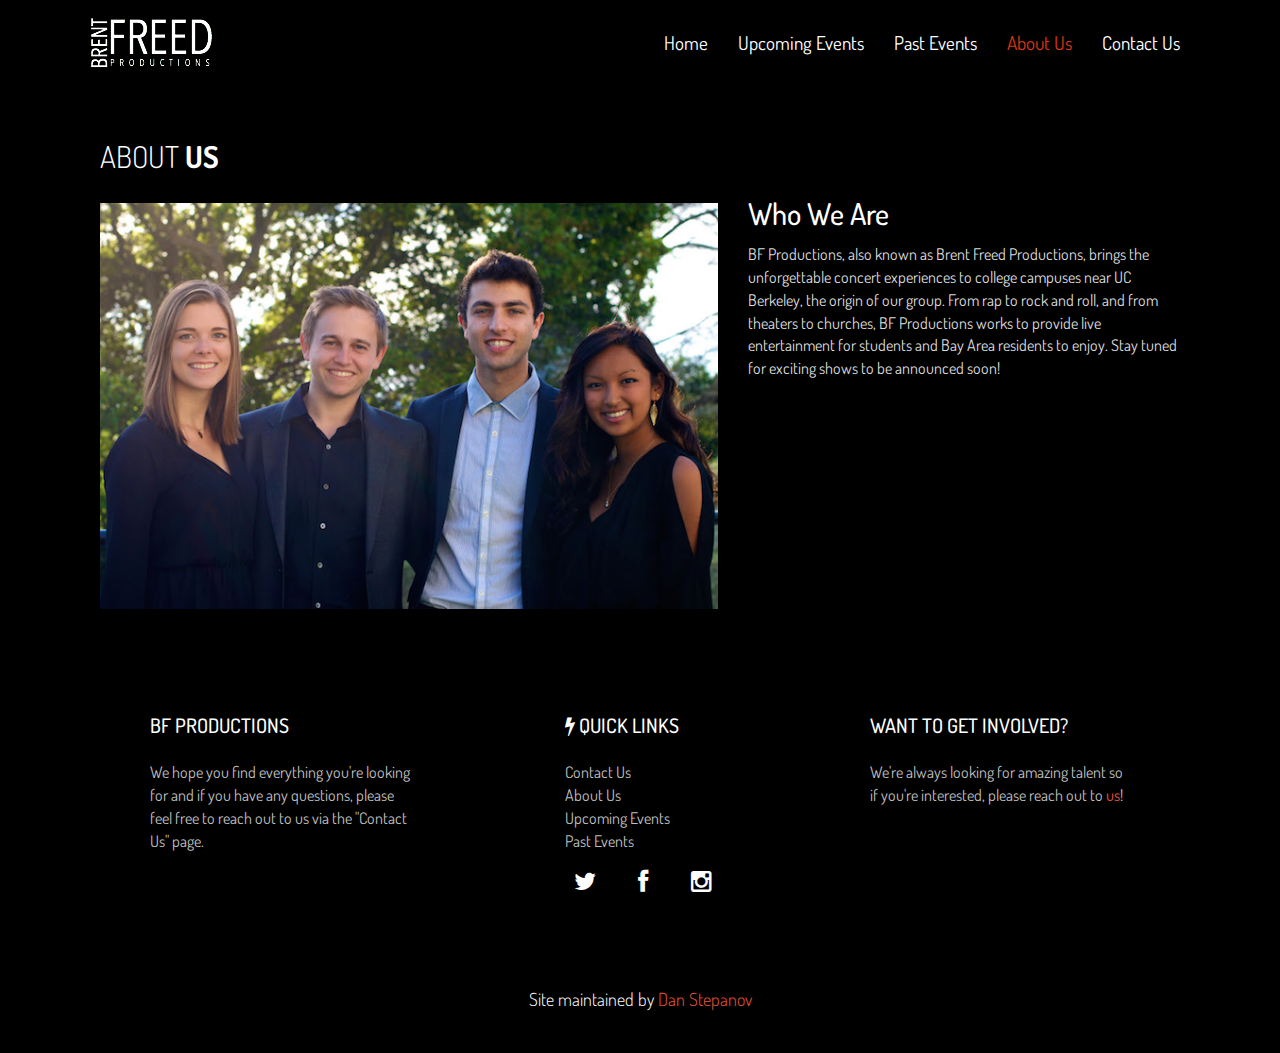
<file: about-us.html>
<!DOCTYPE html>
<html lang="en">
<head>
    <meta charset="utf-8">
    <meta name="viewport" content="width=device-width, initial-scale=1.0">
    <meta name="description" content="">
    <meta name="author" content="">
    <title>BF Productions</title>
    <link href="css/bootstrap.min.css" rel="stylesheet">
    <link href="css/font-awesome.min.css" rel="stylesheet">
    <link href="css/prettyPhoto.css" rel="stylesheet">
    <link href="css/sc-player-standard.css" rel="stylesheet">
    <link href="css/main.css" rel="stylesheet">
    <link href="css/responsive.css" rel="stylesheet">
    <link href="css/presets/preset1.css" id="preset" rel="stylesheet" type="text/css">


    <!--[if lt IE 9]>
    <script src="js/html5shiv.js"></script>
    <script src="js/respond.min.js"></script>
    <![endif]-->
    <link rel="icon" type="image/gif" href="https://upload.wikimedia.org/wikipedia/commons/0/01/MaverickEyes_Favicon_Image.gif">
    <link rel="apple-touch-icon-precomposed" sizes="144x144" href="images/ico/apple-touch-icon-144-precomposed.png">
    <link rel="apple-touch-icon-precomposed" sizes="114x114" href="images/ico/apple-touch-icon-114-precomposed.png">
    <link rel="apple-touch-icon-precomposed" sizes="72x72" href="images/ico/apple-touch-icon-72-precomposed.png">
    <link rel="apple-touch-icon-precomposed" href="images/ico/apple-touch-icon-57-precomposed.png">
</head><!--/head-->

<body>
		<header id="navigation">
        <div class="navbar" role="banner">
            <div class="container">
            	<div class="row">
            		<div class="col-sm-3">
            			<div class="navbar-header">
		                    <button type="button" class="navbar-toggle" data-toggle="collapse" data-target=".navbar-collapse">
		                        <span class="sr-only">Toggle navigation</span>
		                        <span class="icon-bar"></span>
		                        <span class="icon-bar"></span>
		                        <span class="icon-bar"></span>
		                    </button>
		                    <a class="navbar-brand" href="index.html"><h1><img src="images/logo.png" alt="logo"></h1></a>
		                </div>
            		</div>
            		<div class="col-sm-9">
            			<nav class="navbar-right collapse navbar-collapse">
		                    <ul class="nav navbar-nav">
		                        <li><a href="index.html">Home</a></li>
		                        <li><a href="upcoming-events.html">Upcoming Events</a></li>
                                <li><a href="past-events.html">Past Events</a></li>
                                <li><a class="active" href="about-us.html">About Us</a></li>
		                        <li><a href="contact-us.html">Contact Us </a></li>
		                    </ul>
		                </nav>
            		</div>
            	</div>
            </div>
        </div>
    </header> <!--/#navigation-->

  	<div id="about-us">
  		<div class="container">
  			<div class="bg">
  				<div class="about">
  					<h2 class="heading">About <strong>Us</strong></h2>
  					<div class="row">
		  				<div class="col-sm-7">
		  					<img src="images/about-us/team.png" alt="">
		  				</div>
		  				<div class="col-sm-5">
		  					<div class="about-content">
		  						<h2>Who We Are</h2>
			  					<p>BF Productions, also known as Brent Freed Productions, brings the unforgettable concert experiences to college campuses near UC Berkeley, the origin of our group. From rap to rock and roll, and from theaters to churches, BF Productions works to provide live entertainment for students and Bay Area residents to enjoy. Stay tuned for exciting shows to be announced soon!</p>
		  					</div>
		  				</div>
	  				</div>
  				</div>
  		</div>
  	</div><!--/#About Us-->

   	<footer id="footer-wrapper">
        <div class="container">
            <div class="row">
                <div class="col-sm-12">
                    <div class="updates-links bg">
                        <div class="col-sm-6 col-md-4">
                            <div class="twitter-updates">
                                 <h3>BF PRODUCTIONS</h3>
                                <p>We hope you find everything you're looking for and if you have any questions, please feel free to reach out to us via the "Contact Us" page.</p>
                            </div>
                        </div>
                        <div class="col-sm-6 col-md-3 col-md-offset-1">
                            <div class="quick-links">
                                <h3><i class="fa fa-bolt"></i> QUICK LINKS</h3>
                                <ul>
                                    <li><a href="contact-us.html">Contact Us</a></li>
                                    <li><a href="about-us.html">About Us</a></li>
                                    <li><a href="upcoming-events.html">Upcoming Events</a></li>
                                    <li><a href="past-events.html">Past Events</a></li>
                                </ul>
                                <div class="social-link">
                                    <a href="https://twitter.com/brentfreed"><i class="fa fa-twitter"></i></a>
                                    <a href="https://www.facebook.com/brentfreedproductions?ref=br_tf"><i class="fa fa-facebook"></i></a>
                                    <a href="https://instagram.com/bfproductions_/"><i class="fa fa-instagram"></i></a>
                                </div>
                            </div>
                        </div>
                        <div class="col-sm-12 col-md-4">
                            <div class="news-letter">
                                <h3></i>Want to get Involved?</h3>
                                <p>We're always looking for amazing talent so if you're interested, please reach out to <a href="contact-us.html">us</a>!</p>
                            </div>
                        </div>
                    </div>
                    <div class="footer text-center bg">
                        <p>Site maintained by <a href="https://www.danstepanov.com/">Dan Stepanov</a> </p>
                    </div><!--/#footer-->
                </div>
            </div>
        </div>
    </footer><!--/#footer-widget-->

    <script type="text/javascript" src="js/jquery.js"></script>
    <script type="text/javascript" src="js/bootstrap.min.js"></script>
    <script type="text/javascript" src="js/jquery.prettyPhoto.js"></script>
    <script type="text/javascript" src="js/jquery.fitvids.js"></script>
    <script type="text/javascript" src="js/soundcloud.player.api.js"></script>
    <script type="text/javascript" src="js/sc-player.js"></script>
    <script type="text/javascript" src="js/main.js"></script>
    <script type="text/javascript" src="js/coundown-timer.js"></script>
    <script type="text/javascript" src="js/jquery.backstretch.min.js"></script>
    <script type="text/javascript" src="js/switcher.js"></script>
</body>
</html>
</file>
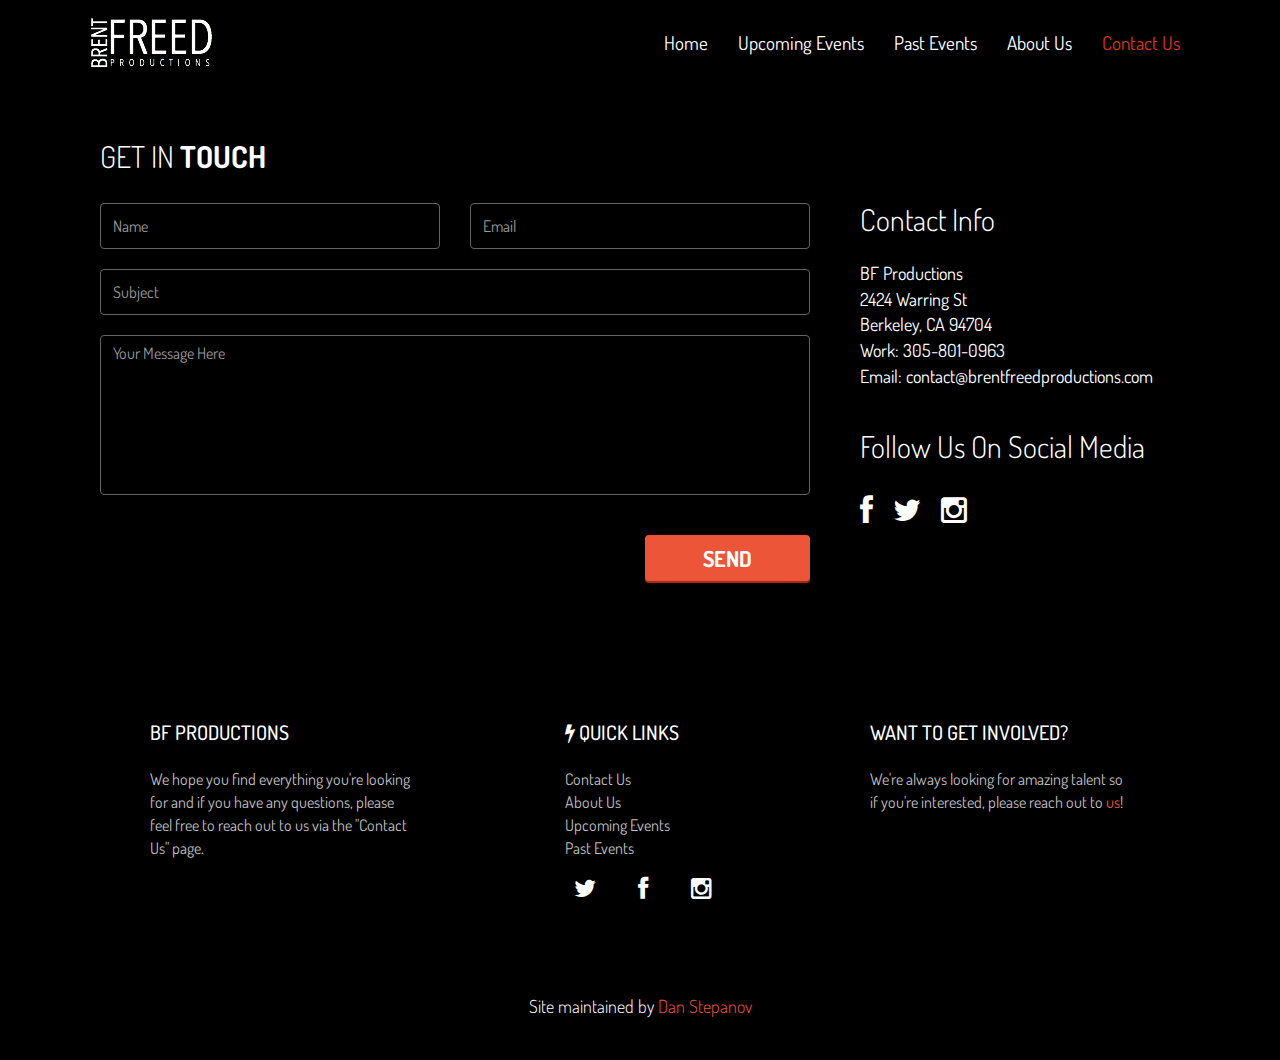
<file: contact-us.html>
<!DOCTYPE html>
<html lang="en">
<head>
    <meta charset="utf-8">
    <meta name="viewport" content="width=device-width, initial-scale=1.0">
    <meta name="description" content="">
    <meta name="author" content="">
    <title>BF Productions</title>
    <link href="css/bootstrap.min.css" rel="stylesheet">
    <link href="css/font-awesome.min.css" rel="stylesheet">
    <link href="css/prettyPhoto.css" rel="stylesheet">
    <link href="css/sc-player-standard.css" rel="stylesheet">
	<link href="css/main.css" rel="stylesheet">
	<link href="css/responsive.css" rel="stylesheet">
    <link href="css/presets/preset1.css" id="preset" rel="stylesheet" type="text/css">

    <!--[if lt IE 9]>
	    <script src="js/html5shiv.js"></script>
	    <script src="js/respond.min.js"></script>
    <![endif]-->

    <link rel="icon" type="image/gif" href="https://upload.wikimedia.org/wikipedia/commons/0/01/MaverickEyes_Favicon_Image.gif">
    <link rel="apple-touch-icon-precomposed" sizes="144x144" href="images/ico/apple-touch-icon-144-precomposed.png">
    <link rel="apple-touch-icon-precomposed" sizes="114x114" href="images/ico/apple-touch-icon-114-precomposed.png">
    <link rel="apple-touch-icon-precomposed" sizes="72x72" href="images/ico/apple-touch-icon-72-precomposed.png">
    <link rel="apple-touch-icon-precomposed" href="images/ico/apple-touch-icon-57-precomposed.png">
</head><!--/head-->

<body>
	<header id="navigation">
        <div class="navbar" role="banner">
            <div class="container">
            	<div class="row">
            		<div class="col-sm-3">
            			<div class="navbar-header">
		                    <button type="button" class="navbar-toggle" data-toggle="collapse" data-target=".navbar-collapse">
		                        <span class="sr-only">Toggle navigation</span>
		                        <span class="icon-bar"></span>
		                        <span class="icon-bar"></span>
		                        <span class="icon-bar"></span>
		                    </button>
		                    <a class="navbar-brand" href="index.html"><h1><img src="images/logo.png" alt="logo"></h1></a>
		                </div>
            		</div>
            		<div class="col-sm-9">
            			<nav class="navbar-right collapse navbar-collapse">
		                    <ul class="nav navbar-nav">
		                        <li><a href="index.html">Home</a></li>
		                        <li><a href="upcoming-events.html">Upcoming Events</a></li>
                                <li><a href="past-events.html">Past Events</a></li>
                                <li><a href="about-us.html">About Us</a></li>
		                        <li><a class="active" href="contact-us.html">Contact Us </a></li>
		                    </ul>
		                </nav>
            		</div>
            	</div>
            </div>
        </div>
    </header> <!--/#navigation-->


    <div id="contact-page" class="container">
    	<div class="bg">
	    	<div class="row">
	    		<div class="col-sm-12">
					<h2 class="heading">Get in <strong>Touch</strong></h2>
				</div>
			</div>
    		<div class="row">
	    		<div class="col-sm-8">
	    			<div class="contact-form">

	    				<div class="status alert alert-success" style="display: none"></div>
				    	<form id="main-contact-form" class="contact-form row" name="contact-form" method="post" action="http://formspree.io/bfreed@brentfreedproductions.com" method="POST">
				            <div class="form-group col-md-6">
				                <input type="text" name="name" class="form-control" required="required" placeholder="Name">
				            </div>
				            <div class="form-group col-md-6">
				                <input type="email" name="email" class="form-control" required="required" placeholder="Email">
				            </div>
				            <div class="form-group col-md-12">
				                <input type="text" name="subject" class="form-control" required="required" placeholder="Subject">
				            </div>
				            <div class="form-group col-md-12">
				                <textarea name="message" id="message" required="required" class="form-control" rows="8" placeholder="Your Message Here"></textarea>
				            </div>
				            <div class="form-group col-md-12">
				                <input type="submit" name="submit" class="btn btn-primary pull-right" value=Send>
				            </div>
				        </form>
	    			</div>
	    		</div>
	    		<div class="col-sm-4">
	    			<div class="contact-info">
	    				<h2 class="heading">Contact Info</h2>
	    				<address>
	    					<p>BF Productions</p>
							<p>2424 Warring St</p>
							<p>Berkeley, CA 94704</p>
							<p>Work: 305-801-0963</p>
							<p>Email: contact@brentfreedproductions.com</p>
	    				</address>
	    				<div class="social-networks">
	    					<h2 class="heading">Follow us on Social Media</h2>
							<ul>
								<li>
									<a href="https://www.facebook.com/brentfreedproductions?ref=br_tf"><i class="fa fa-facebook"></i></a>
								</li>
								<li>
									<a href="https://twitter.com/brentfreed"><i class="fa fa-twitter"></i></a>
								</li>
								<li>
									<a href="https://instagram.com/bfproductions_/"><i class="fa fa-instagram"></i></a>
								</li>
							</ul>
	    				</div>
	    			</div>
    			</div>
	    	</div>
    	</div>
    </div><!--/#contact-page-->

   	<footer id="footer-wrapper">
        <div class="container">
            <div class="row">
                <div class="col-sm-12">
                    <div class="updates-links bg">
                        <div class="col-sm-6 col-md-4">
                            <div class="twitter-updates">
                                 <h3>BF PRODUCTIONS</h3>
                                <p>We hope you find everything you're looking for and if you have any questions, please feel free to reach out to us via the "Contact Us" page.</p>
                            </div>
                        </div>
                        <div class="col-sm-6 col-md-3 col-md-offset-1">
                            <div class="quick-links">
                                <h3><i class="fa fa-bolt"></i> QUICK LINKS</h3>
                                <ul>
                                    <li><a href="contact-us.html">Contact Us</a></li>
                                    <li><a href="about-us.html">About Us</a></li>
                                    <li><a href="upcoming-events.html">Upcoming Events</a></li>
                                    <li><a href="past-events.html">Past Events</a></li>
                                </ul>
                                <div class="social-link">
                                    <a href="https://twitter.com/brentfreed"><i class="fa fa-twitter"></i></a>
                                    <a href="https://www.facebook.com/brentfreedproductions?ref=br_tf"><i class="fa fa-facebook"></i></a>
                                    <a href="https://instagram.com/bfproductions_/"><i class="fa fa-instagram"></i></a>
                                </div>
                            </div>
                        </div>
                        <div class="col-sm-12 col-md-4">
                            <div class="news-letter">
                                <h3></i>Want to get Involved?</h3>
                                <p>We're always looking for amazing talent so if you're interested, please reach out to <a href="contact-us.html">us</a>!</p>
                            </div>
                        </div>
                    </div>
                    <div class="footer text-center bg">
                        <p>Site maintained by <a href="https://www.danstepanov.com/">Dan Stepanov</a> </p>
                    </div><!--/#footer-->
                </div>
            </div>
        </div>
    </footer><!--/#footer-widget-->


    <script type="text/javascript" src="js/jquery.js"></script>
    <script type="text/javascript" src="js/bootstrap.min.js"></script>
    <script type="text/javascript" src="js/jquery.fitvids.js"></script>
    <script type="text/javascript" src="js/jquery.prettyPhoto.js"></script>
    <script type="text/javascript" src="js/soundcloud.player.api.js"></script>
    <script type="text/javascript" src="js/sc-player.js"></script>
    <script type="text/javascript" src="js/coundown-timer.js"></script>
    <script type="text/javascript" src="js/jquery.backstretch.min.js"></script>
    <script type="text/javascript" src="https://maps.google.com/maps/api/js?sensor=true"></script>
    <!--<script type="text/javascript" src="js/gmaps.js"></script>-->
    <script type="text/javascript" src="js/main.js"></script>
    <!--<script type="text/javascript" src="js/contact.js"></script>
    <script type="text/javascript" src="js/switcher.js"></script>-->
</body>
</html>
</file>
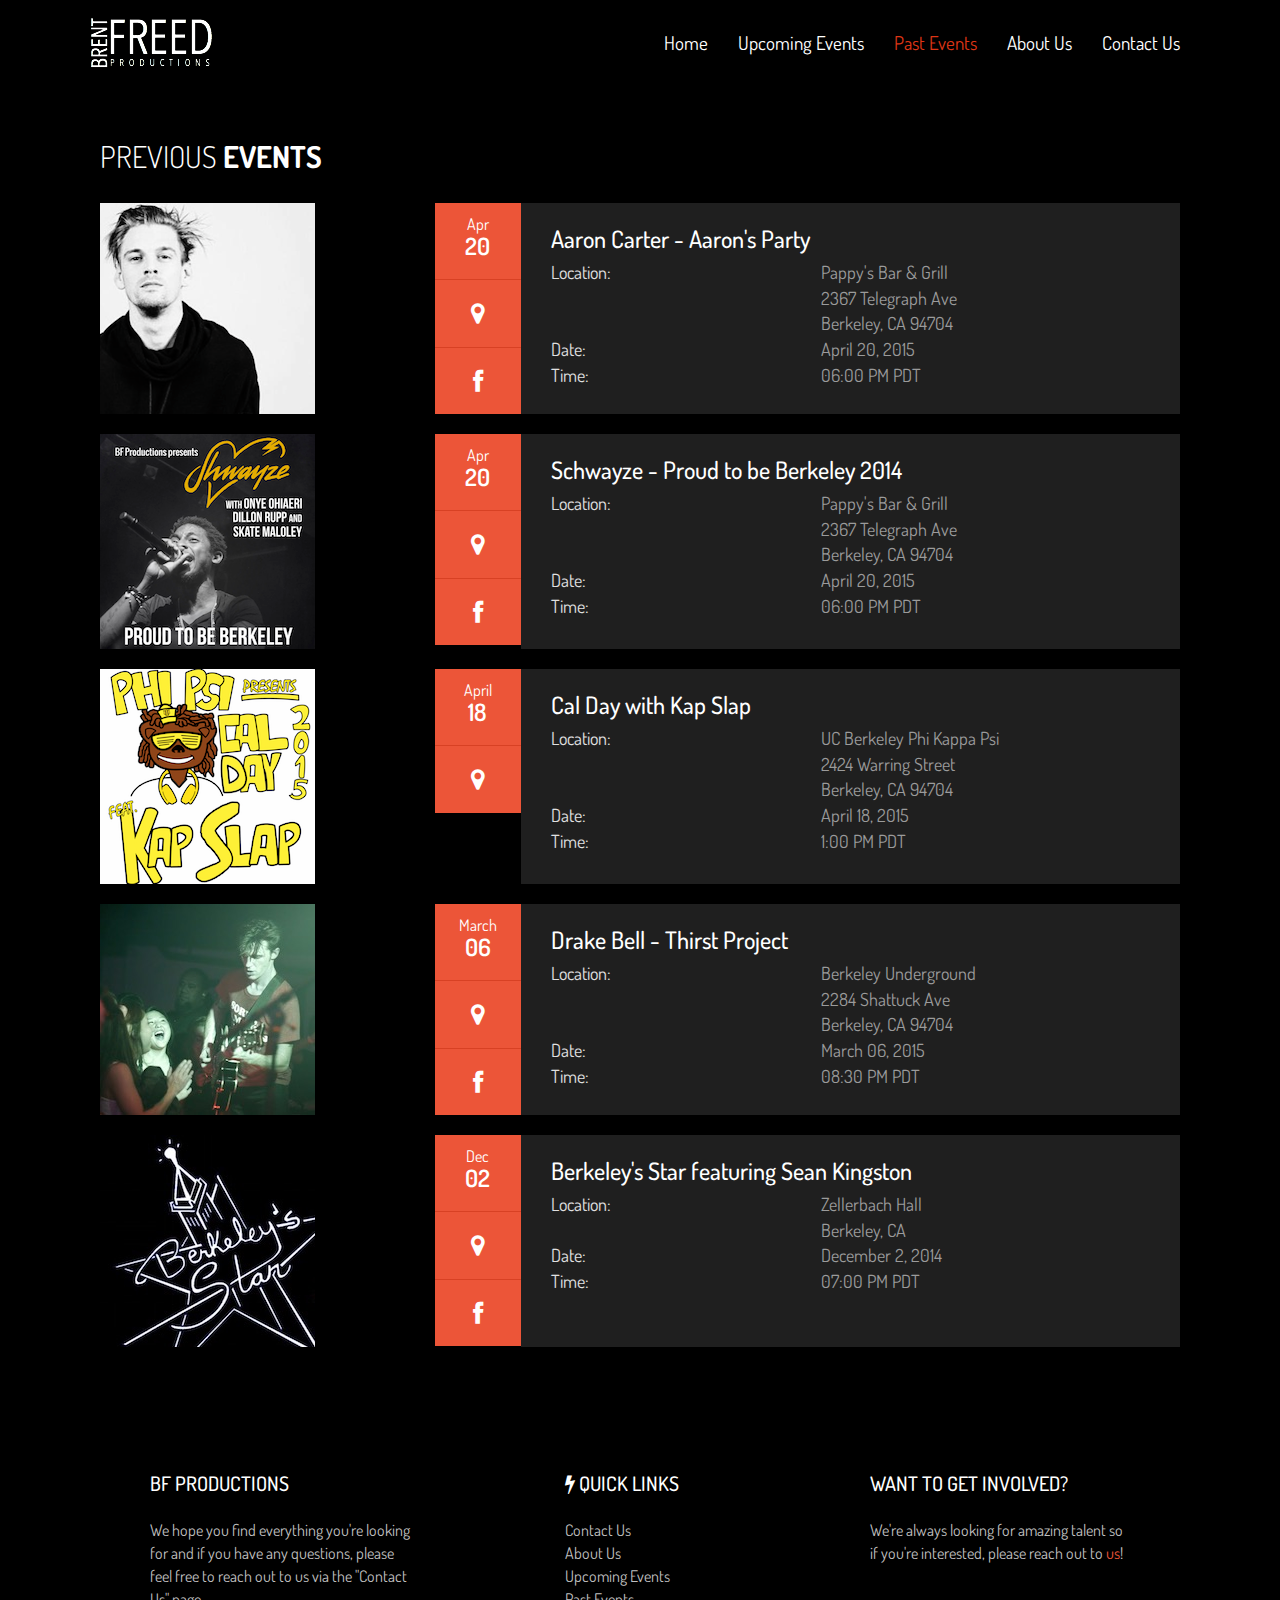
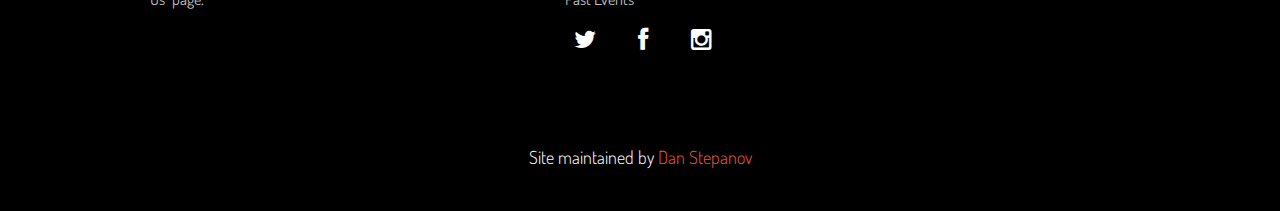
<file: past-events.html>
<!DOCTYPE html>
<html lang="en">
<head>
    <meta charset="utf-8">
    <meta name="viewport" content="width=device-width, initial-scale=1.0">
    <meta name="description" content="">
    <meta name="author" content="">
    <title>BF Productions</title>
    <link href="css/bootstrap.min.css" rel="stylesheet">
    <link href="css/font-awesome.min.css" rel="stylesheet">
    <link href="css/prettyPhoto.css" rel="stylesheet">
    <link href="css/sc-player-standard.css" rel="stylesheet">
    <link href="css/main.css" rel="stylesheet">
    <link href="css/responsive.css" rel="stylesheet">
    <link href="css/presets/preset1.css" id="preset" rel="stylesheet" type="text/css">
    <!--[if lt IE 9]>
	    <script src="js/html5shiv.js"></script>
	    <script src="js/respond.min.js"></script>
    <![endif]-->

    <link rel="icon" type="image/gif" href="https://upload.wikimedia.org/wikipedia/commons/0/01/MaverickEyes_Favicon_Image.gif">
    <link rel="apple-touch-icon-precomposed" sizes="144x144" href="images/ico/apple-touch-icon-144-precomposed.png">
    <link rel="apple-touch-icon-precomposed" sizes="114x114" href="images/ico/apple-touch-icon-114-precomposed.png">
    <link rel="apple-touch-icon-precomposed" sizes="72x72" href="images/ico/apple-touch-icon-72-precomposed.png">
    <link rel="apple-touch-icon-precomposed" href="images/ico/apple-touch-icon-57-precomposed.png">
</head><!--/head-->

<body>
	<header id="navigation">
        <div class="navbar" role="banner">
            <div class="container">
            	<div class="row">
            		<div class="col-sm-3">
            			<div class="navbar-header">
		                    <button type="button" class="navbar-toggle" data-toggle="collapse" data-target=".navbar-collapse">
		                        <span class="sr-only">Toggle navigation</span>
		                        <span class="icon-bar"></span>
		                        <span class="icon-bar"></span>
		                        <span class="icon-bar"></span>
		                    </button>
		                    <a class="navbar-brand" href="index.html"><h1><img src="images/logo.png" alt="logo"></h1></a>
		                </div>
            		</div>
            		<div class="col-sm-9">
            			<nav class="navbar-right collapse navbar-collapse">
		                    <ul class="nav navbar-nav">
		                        <li><a href="index.html">Home</a></li>
		                        <li><a href="upcoming-events.html">Upcoming Events</a></li>
                                <li><a class="active" href="past-events.html">Past Events</a></li>
                                <li><a href="about-us.html">About Us</a></li>
		                        <li><a href="contact-us.html">Contact Us </a></li>
		                    </ul>
		                </nav>
            		</div>
            	</div>
            </div>
        </div>
    </header> <!--/#navigation-->

    <div id="latest-events">
        <div class="container">
            <div class="event-inner">
                <div class="row">
                    <div id="latest-event-content" class="col-sm-7 col-md-12">
                        <div class="bg">
                            <h2 class="heading">Previous <strong>Events</strong></h2>
                            <article class="latest-event">
                                <div class="tab-image">
                                    <img class="img-responsive" src="images/past-events/aaron.png" alt="">
                                </div>
                                <div class="tab">
                                    <ul>
                                        <li class="active"><a href=".date-tab1" data-toggle="tab"><span>Apr</span> 20 </a></li>
                                        <li><a href=".map-tab1" data-toggle="tab"><i class="fa fa-map-marker"></i></a></li>
                                        <li><a href=".cart-tab1" data-toggle="tab"><i class="fa fa-facebook"></i></a></li>
                                    </ul>
                                </div>
                                <div class="tab-content event-details">
                                    <div class="tab-pane active date-tab1">
                                        <h3 class="media-heading">Aaron Carter - Aaron's Party</h3>
                                        <ul class="event-content">
                                            <li><span class="heading-side">Location:</span><span class="info-side">Pappy's Bar & Grill <br>2367 Telegraph Ave
 <br>Berkeley, CA 94704</span></li>
                                            <li><span class="heading-side">Date:</span><span class="info-side">April 20, 2015</span></li>
                                            <li><span class="heading-side">Time:</span><span class="info-side">06:00 PM PDT</span></li>
                                        </ul>
                                    </div>
                                    <div class="tab-pane map-tab1">
                                        <iframe src="https://www.google.com/maps/embed?pb=!1m14!1m8!1m3!1d12598.768949150584!2d-122.258905!3d37.867491!3m2!1i1024!2i768!4f13.1!3m3!1m2!1s0x0%3A0x27a976bc098ff9f2!2sPappy&#39;s+Grill!5e0!3m2!1sen!2sus!4v1427769466007" width="600" height="450" frameborder="0" style="border:0"></iframe>

                                    </div>
                                    <div class="tab-pane cart-tab1">
                                        <h3 class="media-heading">BF Productions is excited to host the official 4.20 Concert "Proud to be Berkeley" feat. Shwayze and UC Berkeley student, Onye Ohiaeri, at Pappy's Bar & Grill. Opening artists include Dillon Rupp and Skate Maloley. Government ID required. 18+ only venue.</h3>
                                        <a class="btn btn-primary btn-purchase" href="https://www.facebook.com/events/1571572753129874/">Facebook Event Page</a>
                                    </div>
                                </div>
                            </article>
                            <article class="latest-event">
                                <div class="tab-image">
                                    <img class="img-responsive" src="images/past-events/website-shwayze.png" alt="">
                                </div>
                                <div class="tab">
                                    <ul>
                                        <li class="active"><a href=".date-tab1" data-toggle="tab"><span>Apr</span> 20 </a></li>
                                        <li><a href=".map-tab1" data-toggle="tab"><i class="fa fa-map-marker"></i></a></li>
                                        <li><a href=".cart-tab1" data-toggle="tab"><i class="fa fa-facebook"></i></a></li>
                                    </ul>
                                </div>
                                <div class="tab-content event-details">
                                    <div class="tab-pane active date-tab1">
                                        <h3 class="media-heading">Schwayze - Proud to be Berkeley 2014</h3>
                                        <ul class="event-content">
                                            <li><span class="heading-side">Location:</span><span class="info-side">Pappy's Bar & Grill <br>2367 Telegraph Ave
 <br>Berkeley, CA 94704</span></li>
                                            <li><span class="heading-side">Date:</span><span class="info-side">April 20, 2015</span></li>
                                            <li><span class="heading-side">Time:</span><span class="info-side">06:00 PM PDT</span></li>
                                        </ul>
                                    </div>
                                    <div class="tab-pane map-tab1">
                                        <iframe src="https://www.google.com/maps/embed?pb=!1m14!1m8!1m3!1d12598.768949150584!2d-122.258905!3d37.867491!3m2!1i1024!2i768!4f13.1!3m3!1m2!1s0x0%3A0x27a976bc098ff9f2!2sPappy&#39;s+Grill!5e0!3m2!1sen!2sus!4v1427769466007" width="600" height="450" frameborder="0" style="border:0"></iframe>

                                    </div>
                                    <div class="tab-pane cart-tab1">
                                        <h3 class="media-heading">BF Productions is excited to host the official 4.20 Concert "Proud to be Berkeley" feat. Shwayze and UC Berkeley student, Onye Ohiaeri, at Pappy's Bar & Grill. Opening artists include Dillon Rupp and Skate Maloley. Government ID required. 18+ only venue.</h3>
                                        <a class="btn btn-primary btn-purchase" href="https://www.facebook.com/events/1571572753129874/">Facebook Event Page</a>
                                    </div>
                                </div>
                            </article>
                            <article class="latest-event">
                                <div class="tab-image">
                                    <img class="img-responsive" src="images/past-events/kapslap.png" alt="">
                                </div>

                                <div class="tab">
                                    <ul>
                                        <li class="active"><a href=".date-tab1" data-toggle="tab"><span>April</span> 18 </a></li>
                                        <li><a href=".map-tab1" data-toggle="tab"><i class="fa fa-map-marker"></i></a></li>
                                    </ul>
                                </div>
                                <div class="tab-content event-details">
                                    <div class="tab-pane active date-tab1">
                                        <h3 class="media-heading">Cal Day with Kap Slap</h3>
                                        <ul class="event-content">
                                            <li><span class="heading-side">Location:</span><span class="info-side">UC Berkeley Phi Kappa Psi <br>2424 Warring Street
 <br>Berkeley, CA 94704</span></li>
                                            <li><span class="heading-side">Date:</span><span class="info-side">April 18, 2015</span></li>
                                            <li><span class="heading-side">Time:</span><span class="info-side">1:00 PM PDT</span></li>
                                        </ul>
                                    </div>
                                    <div class="tab-pane map-tab1">
                                        <iframe src="https://www.google.com/maps/embed?pb=!1m18!1m12!1m3!1d6299.224135259089!2d-122.25476300000001!3d37.8693665!2m3!1f0!2f0!3f0!3m2!1i1024!2i768!4f13.1!3m3!1m2!1s0x0000000000000000%3A0xe3b66501f6c42513!2sCal+Phi+Psi!5e0!3m2!1sen!2sus!4v1429565901564" width="600" height="450" frameborder="0" style="border:0"></iframe>
                                    </div>

                                </div>
                            </article>
                            <article class="latest-event">
                                <div class="tab-image">
                                    <img class="img-responsive" src="images/past-events/drakebell.jpg" alt="">
                                </div>
                                <div class="tab">
                                    <ul>
                                        <li class="active"><a href=".date-tab1" data-toggle="tab"><span>March</span> 06 </a></li>
                                        <li><a href=".map-tab1" data-toggle="tab"><i class="fa fa-map-marker"></i></a></li>
                                        <li><a href=".cart-tab1" data-toggle="tab"><i class="fa fa-facebook"></i></a></li>
                                    </ul>
                                </div>
                                <div class="tab-content event-details">
                                    <div class="tab-pane active date-tab1">
                                        <h3 class="media-heading">Drake Bell - Thirst Project</h3>
                                        <ul class="event-content">
                                            <li><span class="heading-side">Location:</span><span class="info-side">Berkeley Underground <br>2284 Shattuck Ave
 <br>Berkeley, CA 94704</span></li>
                                            <li><span class="heading-side">Date:</span><span class="info-side">March 06, 2015</span></li>
                                            <li><span class="heading-side">Time:</span><span class="info-side">08:30 PM PDT</span></li>
                                        </ul>
                                    </div>
                                    <div class="tab-pane map-tab1">
                                        <iframe src="https://www.google.com/maps/embed?pb=!1m14!1m8!1m3!1d12598.724494374368!2d-122.267883!3d37.867751!3m2!1i1024!2i768!4f13.1!3m3!1m2!1s0x0%3A0x5a4d08277a1e800b!2sBerkeley+Underground!5e0!3m2!1sen!2sus!4v1427081980411" width="600" height="450" frameborder="0" style="border:0"></iframe>
                                    </div>
                                    <div class="tab-pane cart-tab1">
                                        <h3 class="media-heading">The event was held at the Berkeley Underground on Friday March 6, 2015. In addition to Drake Bell, there were performances by Grant Genske, winner of Berkeley's Star, and Nick Martin.</h3>
                                        <a class="btn btn-primary btn-purchase" href="https://www.facebook.com/events/1417862815173379/">Facebook Event Page</a>
                                    </div>
                                </div>
                            </article>
                             <article class="latest-event">
                                <div class="tab-image">
                                    <img class="img-responsive" src="images/past-events/berkstar.jpg" alt="">
                                </div>
                                <div class="tab">
                                    <ul>
                                        <li class="active"><a href=".date-tab2" data-toggle="tab"><span>Dec</span> 02 </a></li>
                                        <li><a href=".map-tab2" data-toggle="tab"><i class="fa fa-map-marker"></i></a></li>
                                        <li><a href=".cart-tab1" data-toggle="tab"><i class="fa fa-facebook"></i></a></li>
                                    </ul>
                                </div>
                                <div class="tab-content event-details">
                                    <div class="tab-pane active date-tab2">
                                        <h3 class="media-heading">Berkeley's Star featuring Sean Kingston</h3>
                                        <ul class="event-content">
                                            <li><span class="heading-side">Location:</span><span class="info-side">Zellerbach Hall <br>Berkeley, CA</span></li>
                                            <li><span class="heading-side">Date:</span><span class="info-side">December 2, 2014</span></li>
                                            <li><span class="heading-side">Time:</span><span class="info-side">07:00 PM PDT</span></li>
                                        </ul>
                                    </div>
                                    <div class="tab-pane map-tab2">
                                        <iframe src="https://www.google.com/maps/embed?pb=!1m18!1m12!1m3!1d3149.623459578187!2d-122.260838!3d37.86909999999999!2m3!1f0!2f0!3f0!3m2!1i1024!2i768!4f13.1!3m3!1m2!1s0x80857c261dc1621d%3A0x501e690fe60dc762!2sZellerbach+Hall!5e0!3m2!1sen!2sus!4v1427082827329" width="600" height="450" frameborder="0" style="border:0"></iframe>
                                    </div>
                                    <div class="tab-pane cart-tab1">
                                        <h3 class="media-heading">BF Productions, in partnership with Phi Kappa Psi, proudly hosted the biggest singing competition on campus, Berkeley's Star 2014, in collaboration with the Boys & Girls Clubs of Oakland. The top 12 finalists competed alongside guest performer and judge Sean Kingston.</h3>
                                        <a class="btn btn-primary btn-purchase" href="https://www.facebook.com/events/569750673151001/">Facebook Event Page</a>
                                    </div>
                                </div>
                            </article>
                        </div>
                    </div>
            </div>
        </div>
    </div>

   	<footer id="footer-wrapper">
        <div class="container">
            <div class="row">
                <div class="col-sm-12">
                    <div class="updates-links bg">
                        <div class="col-sm-6 col-md-4">
                            <div class="twitter-updates">
                                 <h3>BF PRODUCTIONS</h3>
                                <p>We hope you find everything you're looking for and if you have any questions, please feel free to reach out to us via the "Contact Us" page.</p>
                            </div>
                        </div>
                        <div class="col-sm-6 col-md-3 col-md-offset-1">
                            <div class="quick-links">
                                <h3><i class="fa fa-bolt"></i> QUICK LINKS</h3>
                                <ul>
                                    <li><a href="contact-us.html">Contact Us</a></li>
                                    <li><a href="about-us.html">About Us</a></li>
                                    <li><a href="upcoming-events.html">Upcoming Events</a></li>
                                    <li><a href="past-events.html">Past Events</a></li>
                                </ul>
                                <div class="social-link">
                                    <a href="https://twitter.com/brentfreed"><i class="fa fa-twitter"></i></a>
                                    <a href="https://www.facebook.com/brentfreedproductions?ref=br_tf"><i class="fa fa-facebook"></i></a>
                                    <a href="https://instagram.com/bfproductions_/"><i class="fa fa-instagram"></i></a>
                                </div>
                            </div>
                        </div>
                        <div class="col-sm-12 col-md-4">
                            <div class="news-letter">
                                <h3></i>Want to get Involved?</h3>
                                <p>We're always looking for amazing talent so if you're interested, please reach out to <a href="contact-us.html">us</a>!</p>
                            </div>
                        </div>
                    </div>
                    <div class="footer text-center bg">
                        <p>Site maintained by <a href="https://www.danstepanov.com/">Dan Stepanov</a> </p>
                    </div><!--/#footer-->
                </div>
            </div>
        </div>
    </footer><!--/#footer-widget-->


    <script type="text/javascript" src="js/jquery.js"></script>
    <script type="text/javascript" src="js/bootstrap.min.js"></script>
    <script type="text/javascript" src="js/jquery.prettyPhoto.js"></script>
    <script type="text/javascript" src="js/jquery.fitvids.js"></script>
    <script type="text/javascript" src="js/soundcloud.player.api.js"></script>
    <script type="text/javascript" src="js/sc-player.js"></script>
    <script type="text/javascript" src="js/main.js"></script>
    <script type="text/javascript" src="js/coundown-timer.js"></script>
    <script type="text/javascript" src="js/jquery.backstretch.min.js"></script>
    <script type="text/javascript" src="js/switcher.js"></script>
</body>
</html>
</file>
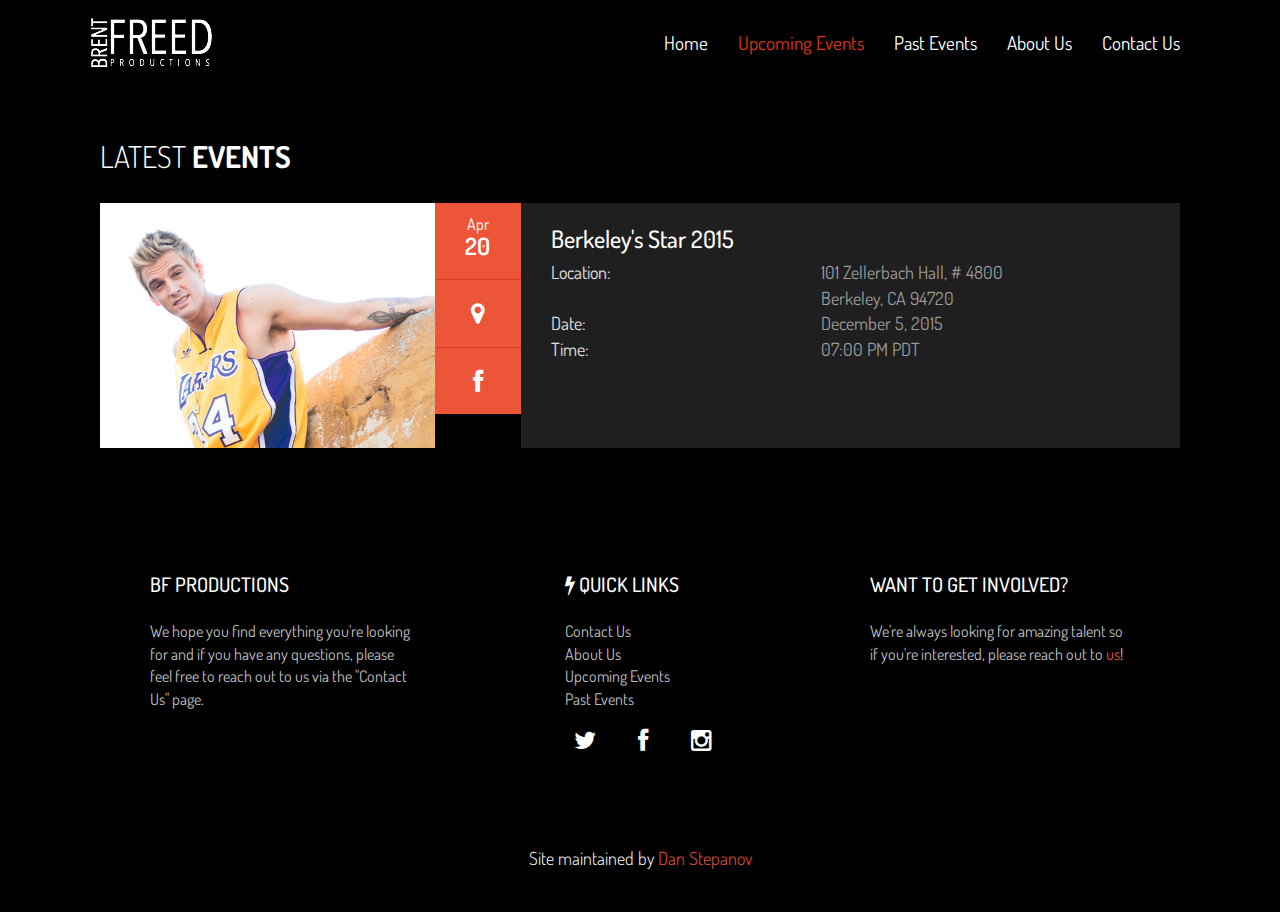
<file: upcoming-events.html>
<!DOCTYPE html>
<html lang="en">
<head>
    <meta charset="utf-8">
    <meta name="viewport" content="width=device-width, initial-scale=1.0">
    <meta name="description" content="">
    <meta name="author" content="">
    <title>BF Productions</title>
    <link href="css/bootstrap.min.css" rel="stylesheet">
    <link href="css/font-awesome.min.css" rel="stylesheet">
    <link href="css/prettyPhoto.css" rel="stylesheet">
    <link href="css/sc-player-standard.css" rel="stylesheet">
    <link href="css/main.css" rel="stylesheet">
    <link href="css/responsive.css" rel="stylesheet">
    <link href="css/presets/preset1.css" id="preset" rel="stylesheet" type="text/css">
    <!--[if lt IE 9]>
	    <script src="js/html5shiv.js"></script>
	    <script src="js/respond.min.js"></script>
    <![endif]-->
    <link rel="icon" type="image/gif" href="https://upload.wikimedia.org/wikipedia/commons/0/01/MaverickEyes_Favicon_Image.gif">
    <link rel="apple-touch-icon-precomposed" sizes="144x144" href="images/ico/apple-touch-icon-144-precomposed.png">
    <link rel="apple-touch-icon-precomposed" sizes="114x114" href="images/ico/apple-touch-icon-114-precomposed.png">
    <link rel="apple-touch-icon-precomposed" sizes="72x72" href="images/ico/apple-touch-icon-72-precomposed.png">
    <link rel="apple-touch-icon-precomposed" href="images/ico/apple-touch-icon-57-precomposed.png">
</head><!--/head-->

<body>
	<header id="navigation">
        <div class="navbar" role="banner">
            <div class="container">
            	<div class="row">
            		<div class="col-sm-3">
            			<div class="navbar-header">
		                    <button type="button" class="navbar-toggle" data-toggle="collapse" data-target=".navbar-collapse">
		                        <span class="sr-only">Toggle navigation</span>
		                        <span class="icon-bar"></span>
		                        <span class="icon-bar"></span>
		                        <span class="icon-bar"></span>
		                    </button>
		                    <a class="navbar-brand" href="index.html"><h1><img src="images/logo.png" alt="logo"></h1></a>
		                </div>
            		</div>
            		<div class="col-sm-9">
            			<nav class="navbar-right collapse navbar-collapse">
		                    <ul class="nav navbar-nav">
		                        <li><a href="index.html">Home</a></li>
		                        <li><a class="active" href="upcoming-events.html">Upcoming Events</a></li>
                                <li><a href="past-events.html">Past Events</a></li>
                                <li><a href="about-us.html">About Us</a></li>
		                        <li><a href="contact-us.html">Contact Us </a></li>
		                    </ul>
		                </nav>
            		</div>
            	</div>
            </div>
        </div>
    </header> <!--/#navigation-->

    <div id="latest-events">
        <div class="container">
            <div class="event-inner">
                <div class="row">
                    <div id="latest-event-content" class="col-sm-7 col-md-12">
                        <div class="bg">
                            <h2 class="heading">Latest <strong>Events</strong></h2 >
                            <article class="latest-event">
                                <div class="tab-image">
                                    <img class="img-responsive" src="images/latest-events/186-aaron.png" alt="">
                                </div>
                                <div class="tab">
                                    <ul>
                                        <li class="active"><a href=".date-tab1" data-toggle="tab"><span>Apr</span> 20 </a></li>
                                        <li><a href=".map-tab1" data-toggle="tab"><i class="fa fa-map-marker"></i></a></li>
                                        <li><a href=".cart-tab1" data-toggle="tab"><i class="fa fa-facebook"></i></a></li>
                                    </ul>
                                </div>
                                <div class="tab-content event-details">
                                    <div class="tab-pane active date-tab1">
                                        <h3 class="media-heading">Berkeley's Star 2015</h3>
                                        <ul class="event-content">
                                            <li><span class="heading-side">Location:</span><span class="info-side">101 Zellerbach Hall, # 4800<br>Berkeley, CA 94720</span></li>
                                            <li><span class="heading-side">Date:</span><span class="info-side">December 5, 2015</span></li>
                                            <li><span class="heading-side">Time:</span><span class="info-side">07:00 PM PDT</span></li>

                                        </ul>
                                    </div>
                                    <div class="tab-pane map-tab1">
                                        <iframe src="https://www.google.com/maps/embed?pb=!1m18!1m12!1m3!1d3149.6232879769727!2d-122.26303214978996!3d37.869104014401714!2m3!1f0!2f0!3f0!3m2!1i1024!2i768!4f13.1!3m3!1m2!1s0x80857c261dc1621d%3A0x501e690fe60dc762!2sZellerbach+Hall!5e0!3m2!1sen!2sus!4v1447128357079" width="600" height="450" frameborder="0" style="border:0" allowfullscreen></iframe>
                                    </div>
                                    <div class="tab-pane cart-tab1">
                                        <h3 class="media-heading">BF Productions, in partnership with Phi Kappa Psi, proudly hosted the biggest singing competition on campus, Berkeley's Star 2015 Season 2. This year's money will be donated to the Boys & Girls Clubs of Oakland and Thirst Project. The top 12 finalists competed alongside guest performer and judges Christina Grimmie, Chris Jamison, and Drake Bell</h3>
                                        <a class="btn btn-primary btn-purchase" href="https://www.facebook.com/events/1594803140777318/">Facebook Event Page</a>
                                    </div>
                                </div>
                            </article>
                        </div>
                    </div>
                </div>
            </div>
        </div>
    </div>

   	<footer id="footer-wrapper">
        <div class="container">
            <div class="row">
                <div class="col-sm-12">
                    <div class="updates-links bg">
                        <div class="col-sm-6 col-md-4">
                            <div class="twitter-updates">
                                 <h3>BF PRODUCTIONS</h3>
                                <p>We hope you find everything you're looking for and if you have any questions, please feel free to reach out to us via the "Contact Us" page.</p>
                            </div>
                        </div>
                        <div class="col-sm-6 col-md-3 col-md-offset-1">
                            <div class="quick-links">
                                <h3><i class="fa fa-bolt"></i> QUICK LINKS</h3>
                                <ul>
                                    <li><a href="contact-us.html">Contact Us</a></li>
                                    <li><a href="about-us.html">About Us</a></li>
                                    <li><a href="upcoming-events.html">Upcoming Events</a></li>
                                    <li><a href="past-events.html">Past Events</a></li>
                                </ul>
                                <div class="social-link">
                                    <a href="https://twitter.com/brentfreed"><i class="fa fa-twitter"></i></a>
                                    <a href="https://www.facebook.com/brentfreedproductions?ref=br_tf"><i class="fa fa-facebook"></i></a>
                                    <a href="https://instagram.com/bfproductions_/"><i class="fa fa-instagram"></i></a>
                                </div>
                            </div>
                        </div>
                        <div class="col-sm-12 col-md-4">
                            <div class="news-letter">
                                <h3></i>Want to get Involved?</h3>
                                <p>We're always looking for amazing talent so if you're interested, please reach out to <a href="contact-us.html">us</a>!</p>
                            </div>
                        </div>
                    </div>
                    <div class="footer text-center bg">
                        <p>Site maintained by <a href="https://www.danstepanov.com/">Dan Stepanov</a> </p>
                    </div><!--/#footer-->
                </div>
            </div>
        </div>
    </footer><!--/#footer-widget-->


    <script type="text/javascript" src="js/jquery.js"></script>
    <script type="text/javascript" src="js/bootstrap.min.js"></script>
    <script type="text/javascript" src="js/jquery.prettyPhoto.js"></script>
    <script type="text/javascript" src="js/jquery.fitvids.js"></script>
    <script type="text/javascript" src="js/soundcloud.player.api.js"></script>
    <script type="text/javascript" src="js/sc-player.js"></script>
    <script type="text/javascript" src="js/main.js"></script>
    <script type="text/javascript" src="js/coundown-timer.js"></script>
    <script type="text/javascript" src="js/jquery.backstretch.min.js"></script>
    <script type="text/javascript" src="js/switcher.js"></script>
</body>
</html>
</file>
<file: css/prettyPhoto.css>
div.pp_default .pp_top,div.pp_default .pp_top .pp_middle,div.pp_default .pp_top .pp_left,div.pp_default .pp_top .pp_right,div.pp_default .pp_bottom,div.pp_default .pp_bottom .pp_left,div.pp_default .pp_bottom .pp_middle,div.pp_default .pp_bottom .pp_right{height:13px}
div.pp_default .pp_top .pp_left{background:url(../images/prettyPhoto/default/sprite.png) -78px -93px no-repeat}
div.pp_default .pp_top .pp_middle{background:url(../images/prettyPhoto/default/sprite_x.png) top left repeat-x}
div.pp_default .pp_top .pp_right{background:url(../images/prettyPhoto/default/sprite.png) -112px -93px no-repeat}
div.pp_default .pp_content .ppt{color:#f8f8f8}
div.pp_default .pp_content_container .pp_left{background:url(../images/prettyPhoto/default/sprite_y.png) -7px 0 repeat-y;padding-left:13px}
div.pp_default .pp_content_container .pp_right{background:url(../images/prettyPhoto/default/sprite_y.png) top right repeat-y;padding-right:13px}
div.pp_default .pp_next:hover{background:url(../images/prettyPhoto/default/sprite_next.png) center right no-repeat;cursor:pointer}
div.pp_default .pp_previous:hover{background:url(../images/prettyPhoto/default/sprite_prev.png) center left no-repeat;cursor:pointer}
div.pp_default .pp_expand{background:url(../images/prettyPhoto/default/sprite.png) 0 -29px no-repeat;cursor:pointer;width:28px;height:28px}
div.pp_default .pp_expand:hover{background:url(../images/prettyPhoto/default/sprite.png) 0 -56px no-repeat;cursor:pointer}
div.pp_default .pp_contract{background:url(../images/prettyPhoto/default/sprite.png) 0 -84px no-repeat;cursor:pointer;width:28px;height:28px}
div.pp_default .pp_contract:hover{background:url(../images/prettyPhoto/default/sprite.png) 0 -113px no-repeat;cursor:pointer}
div.pp_default .pp_close{width:30px;height:30px;background:url(../images/prettyPhoto/default/sprite.png) 2px 1px no-repeat;cursor:pointer}
div.pp_default .pp_gallery ul li a{background:url(../images/prettyPhoto/default/default_thumb.png) center center #f8f8f8;border:1px solid #aaa}
div.pp_default .pp_social{margin-top:7px}
div.pp_default .pp_gallery a.pp_arrow_previous,div.pp_default .pp_gallery a.pp_arrow_next{position:static;left:auto}
div.pp_default .pp_nav .pp_play,div.pp_default .pp_nav .pp_pause{background:url(../images/prettyPhoto/default/sprite.png) -51px 1px no-repeat;height:30px;width:30px}
div.pp_default .pp_nav .pp_pause{background-position:-51px -29px}
div.pp_default a.pp_arrow_previous,div.pp_default a.pp_arrow_next{background:url(../images/prettyPhoto/default/sprite.png) -31px -3px no-repeat;height:20px;width:20px;margin:4px 0 0}
div.pp_default a.pp_arrow_next{left:52px;background-position:-82px -3px}
div.pp_default .pp_content_container .pp_details{margin-top:5px}
div.pp_default .pp_nav{clear:none;height:30px;width:110px;position:relative}
div.pp_default .pp_nav .currentTextHolder{font-family:Georgia;font-style:italic;color:#999;font-size:11px;left:75px;line-height:25px;position:absolute;top:2px;margin:0;padding:0 0 0 10px}
div.pp_default .pp_close:hover,div.pp_default .pp_nav .pp_play:hover,div.pp_default .pp_nav .pp_pause:hover,div.pp_default .pp_arrow_next:hover,div.pp_default .pp_arrow_previous:hover{opacity:0.7}
div.pp_default .pp_description{font-size:11px;font-weight:700;line-height:14px;margin:5px 50px 5px 0}
div.pp_default .pp_bottom .pp_left{background:url(../images/prettyPhoto/default/sprite.png) -78px -127px no-repeat}
div.pp_default .pp_bottom .pp_middle{background:url(../images/prettyPhoto/default/sprite_x.png) bottom left repeat-x}
div.pp_default .pp_bottom .pp_right{background:url(../images/prettyPhoto/default/sprite.png) -112px -127px no-repeat}
div.pp_default .pp_loaderIcon{background:url(../images/prettyPhoto/default/loader.gif) center center no-repeat}
div.light_rounded .pp_top .pp_left{background:url(../images/prettyPhoto/light_rounded/sprite.png) -88px -53px no-repeat}
div.light_rounded .pp_top .pp_right{background:url(../images/prettyPhoto/light_rounded/sprite.png) -110px -53px no-repeat}
div.light_rounded .pp_next:hover{background:url(../images/prettyPhoto/light_rounded/btnNext.png) center right no-repeat;cursor:pointer}
div.light_rounded .pp_previous:hover{background:url(../images/prettyPhoto/light_rounded/btnPrevious.png) center left no-repeat;cursor:pointer}
div.light_rounded .pp_expand{background:url(../images/prettyPhoto/light_rounded/sprite.png) -31px -26px no-repeat;cursor:pointer}
div.light_rounded .pp_expand:hover{background:url(../images/prettyPhoto/light_rounded/sprite.png) -31px -47px no-repeat;cursor:pointer}
div.light_rounded .pp_contract{background:url(../images/prettyPhoto/light_rounded/sprite.png) 0 -26px no-repeat;cursor:pointer}
div.light_rounded .pp_contract:hover{background:url(../images/prettyPhoto/light_rounded/sprite.png) 0 -47px no-repeat;cursor:pointer}
div.light_rounded .pp_close{width:75px;height:22px;background:url(../images/prettyPhoto/light_rounded/sprite.png) -1px -1px no-repeat;cursor:pointer}
div.light_rounded .pp_nav .pp_play{background:url(../images/prettyPhoto/light_rounded/sprite.png) -1px -100px no-repeat;height:15px;width:14px}
div.light_rounded .pp_nav .pp_pause{background:url(../images/prettyPhoto/light_rounded/sprite.png) -24px -100px no-repeat;height:15px;width:14px}
div.light_rounded .pp_arrow_previous{background:url(../images/prettyPhoto/light_rounded/sprite.png) 0 -71px no-repeat}
div.light_rounded .pp_arrow_next{background:url(../images/prettyPhoto/light_rounded/sprite.png) -22px -71px no-repeat}
div.light_rounded .pp_bottom .pp_left{background:url(../images/prettyPhoto/light_rounded/sprite.png) -88px -80px no-repeat}
div.light_rounded .pp_bottom .pp_right{background:url(../images/prettyPhoto/light_rounded/sprite.png) -110px -80px no-repeat}
div.dark_rounded .pp_top .pp_left{background:url(../images/prettyPhoto/dark_rounded/sprite.png) -88px -53px no-repeat}
div.dark_rounded .pp_top .pp_right{background:url(../images/prettyPhoto/dark_rounded/sprite.png) -110px -53px no-repeat}
div.dark_rounded .pp_content_container .pp_left{background:url(../images/prettyPhoto/dark_rounded/contentPattern.png) top left repeat-y}
div.dark_rounded .pp_content_container .pp_right{background:url(../images/prettyPhoto/dark_rounded/contentPattern.png) top right repeat-y}
div.dark_rounded .pp_next:hover{background:url(../images/prettyPhoto/dark_rounded/btnNext.png) center right no-repeat;cursor:pointer}
div.dark_rounded .pp_previous:hover{background:url(../images/prettyPhoto/dark_rounded/btnPrevious.png) center left no-repeat;cursor:pointer}
div.dark_rounded .pp_expand{background:url(../images/prettyPhoto/dark_rounded/sprite.png) -31px -26px no-repeat;cursor:pointer}
div.dark_rounded .pp_expand:hover{background:url(../images/prettyPhoto/dark_rounded/sprite.png) -31px -47px no-repeat;cursor:pointer}
div.dark_rounded .pp_contract{background:url(../images/prettyPhoto/dark_rounded/sprite.png) 0 -26px no-repeat;cursor:pointer}
div.dark_rounded .pp_contract:hover{background:url(../images/prettyPhoto/dark_rounded/sprite.png) 0 -47px no-repeat;cursor:pointer}
div.dark_rounded .pp_close{width:75px;height:22px;background:url(../images/prettyPhoto/dark_rounded/sprite.png) -1px -1px no-repeat;cursor:pointer}
div.dark_rounded .pp_description{margin-right:85px;color:#fff}
div.dark_rounded .pp_nav .pp_play{background:url(../images/prettyPhoto/dark_rounded/sprite.png) -1px -100px no-repeat;height:15px;width:14px}
div.dark_rounded .pp_nav .pp_pause{background:url(../images/prettyPhoto/dark_rounded/sprite.png) -24px -100px no-repeat;height:15px;width:14px}
div.dark_rounded .pp_arrow_previous{background:url(../images/prettyPhoto/dark_rounded/sprite.png) 0 -71px no-repeat}
div.dark_rounded .pp_arrow_next{background:url(../images/prettyPhoto/dark_rounded/sprite.png) -22px -71px no-repeat}
div.dark_rounded .pp_bottom .pp_left{background:url(../images/prettyPhoto/dark_rounded/sprite.png) -88px -80px no-repeat}
div.dark_rounded .pp_bottom .pp_right{background:url(../images/prettyPhoto/dark_rounded/sprite.png) -110px -80px no-repeat}
div.dark_rounded .pp_loaderIcon{background:url(../images/prettyPhoto/dark_rounded/loader.gif) center center no-repeat}
div.dark_square .pp_left,div.dark_square .pp_middle,div.dark_square .pp_right,div.dark_square .pp_content{background:#000}
div.dark_square .pp_description{color:#fff;margin:0 85px 0 0}
div.dark_square .pp_loaderIcon{background:url(../images/prettyPhoto/dark_square/loader.gif) center center no-repeat}
div.dark_square .pp_expand{background:url(../images/prettyPhoto/dark_square/sprite.png) -31px -26px no-repeat;cursor:pointer}
div.dark_square .pp_expand:hover{background:url(../images/prettyPhoto/dark_square/sprite.png) -31px -47px no-repeat;cursor:pointer}
div.dark_square .pp_contract{background:url(../images/prettyPhoto/dark_square/sprite.png) 0 -26px no-repeat;cursor:pointer}
div.dark_square .pp_contract:hover{background:url(../images/prettyPhoto/dark_square/sprite.png) 0 -47px no-repeat;cursor:pointer}
div.dark_square .pp_close{width:75px;height:22px;background:url(../images/prettyPhoto/dark_square/sprite.png) -1px -1px no-repeat;cursor:pointer}
div.dark_square .pp_nav{clear:none}
div.dark_square .pp_nav .pp_play{background:url(../images/prettyPhoto/dark_square/sprite.png) -1px -100px no-repeat;height:15px;width:14px}
div.dark_square .pp_nav .pp_pause{background:url(../images/prettyPhoto/dark_square/sprite.png) -24px -100px no-repeat;height:15px;width:14px}
div.dark_square .pp_arrow_previous{background:url(../images/prettyPhoto/dark_square/sprite.png) 0 -71px no-repeat}
div.dark_square .pp_arrow_next{background:url(../images/prettyPhoto/dark_square/sprite.png) -22px -71px no-repeat}
div.dark_square .pp_next:hover{background:url(../images/prettyPhoto/dark_square/btnNext.png) center right no-repeat;cursor:pointer}
div.dark_square .pp_previous:hover{background:url(../images/prettyPhoto/dark_square/btnPrevious.png) center left no-repeat;cursor:pointer}
div.light_square .pp_expand{background:url(../images/prettyPhoto/light_square/sprite.png) -31px -26px no-repeat;cursor:pointer}
div.light_square .pp_expand:hover{background:url(../images/prettyPhoto/light_square/sprite.png) -31px -47px no-repeat;cursor:pointer}
div.light_square .pp_contract{background:url(../images/prettyPhoto/light_square/sprite.png) 0 -26px no-repeat;cursor:pointer}
div.light_square .pp_contract:hover{background:url(../images/prettyPhoto/light_square/sprite.png) 0 -47px no-repeat;cursor:pointer}
div.light_square .pp_close{width:75px;height:22px;background:url(../images/prettyPhoto/light_square/sprite.png) -1px -1px no-repeat;cursor:pointer}
div.light_square .pp_nav .pp_play{background:url(../images/prettyPhoto/light_square/sprite.png) -1px -100px no-repeat;height:15px;width:14px}
div.light_square .pp_nav .pp_pause{background:url(../images/prettyPhoto/light_square/sprite.png) -24px -100px no-repeat;height:15px;width:14px}
div.light_square .pp_arrow_previous{background:url(../images/prettyPhoto/light_square/sprite.png) 0 -71px no-repeat}
div.light_square .pp_arrow_next{background:url(../images/prettyPhoto/light_square/sprite.png) -22px -71px no-repeat}
div.light_square .pp_next:hover{background:url(../images/prettyPhoto/light_square/btnNext.png) center right no-repeat;cursor:pointer}
div.light_square .pp_previous:hover{background:url(../images/prettyPhoto/light_square/btnPrevious.png) center left no-repeat;cursor:pointer}
div.facebook .pp_top .pp_left{background:url(../images/prettyPhoto/facebook/sprite.png) -88px -53px no-repeat}
div.facebook .pp_top .pp_middle{background:url(../images/prettyPhoto/facebook/contentPatternTop.png) top left repeat-x}
div.facebook .pp_top .pp_right{background:url(../images/prettyPhoto/facebook/sprite.png) -110px -53px no-repeat}
div.facebook .pp_content_container .pp_left{background:url(../images/prettyPhoto/facebook/contentPatternLeft.png) top left repeat-y}
div.facebook .pp_content_container .pp_right{background:url(../images/prettyPhoto/facebook/contentPatternRight.png) top right repeat-y}
div.facebook .pp_expand{background:url(../images/prettyPhoto/facebook/sprite.png) -31px -26px no-repeat;cursor:pointer}
div.facebook .pp_expand:hover{background:url(../images/prettyPhoto/facebook/sprite.png) -31px -47px no-repeat;cursor:pointer}
div.facebook .pp_contract{background:url(../images/prettyPhoto/facebook/sprite.png) 0 -26px no-repeat;cursor:pointer}
div.facebook .pp_contract:hover{background:url(../images/prettyPhoto/facebook/sprite.png) 0 -47px no-repeat;cursor:pointer}
div.facebook .pp_close{width:22px;height:22px;background:url(../images/prettyPhoto/facebook/sprite.png) -1px -1px no-repeat;cursor:pointer}
div.facebook .pp_description{margin:0 37px 0 0}
div.facebook .pp_loaderIcon{background:url(../images/prettyPhoto/facebook/loader.gif) center center no-repeat}
div.facebook .pp_arrow_previous{background:url(../images/prettyPhoto/facebook/sprite.png) 0 -71px no-repeat;height:22px;margin-top:0;width:22px}
div.facebook .pp_arrow_previous.disabled{background-position:0 -96px;cursor:default}
div.facebook .pp_arrow_next{background:url(../images/prettyPhoto/facebook/sprite.png) -32px -71px no-repeat;height:22px;margin-top:0;width:22px}
div.facebook .pp_arrow_next.disabled{background-position:-32px -96px;cursor:default}
div.facebook .pp_nav{margin-top:0}
div.facebook .pp_nav p{font-size:15px;padding:0 3px 0 4px}
div.facebook .pp_nav .pp_play{background:url(../images/prettyPhoto/facebook/sprite.png) -1px -123px no-repeat;height:22px;width:22px}
div.facebook .pp_nav .pp_pause{background:url(../images/prettyPhoto/facebook/sprite.png) -32px -123px no-repeat;height:22px;width:22px}
div.facebook .pp_next:hover{background:url(../images/prettyPhoto/facebook/btnNext.png) center right no-repeat;cursor:pointer}
div.facebook .pp_previous:hover{background:url(../images/prettyPhoto/facebook/btnPrevious.png) center left no-repeat;cursor:pointer}
div.facebook .pp_bottom .pp_left{background:url(../images/prettyPhoto/facebook/sprite.png) -88px -80px no-repeat}
div.facebook .pp_bottom .pp_middle{background:url(../images/prettyPhoto/facebook/contentPatternBottom.png) top left repeat-x}
div.facebook .pp_bottom .pp_right{background:url(../images/prettyPhoto/facebook/sprite.png) -110px -80px no-repeat}
div.pp_pic_holder a:focus{outline:none}
div.pp_overlay{background:#000;display:none;left:0;position:absolute;top:0;width:100%;z-index:9500}
div.pp_pic_holder{display:none;position:absolute;width:100px;z-index:10000}
.pp_content{height:40px;min-width:40px}
* html .pp_content{width:40px}
.pp_content_container{position:relative;text-align:left;width:100%}
.pp_content_container .pp_left{padding-left:20px}
.pp_content_container .pp_right{padding-right:20px}
.pp_content_container .pp_details{float:left;margin:10px 0 2px}
.pp_description{display:none;margin:0}
.pp_social{float:left;margin:0}
.pp_social .facebook{float:left;margin-left:5px;width:55px;overflow:hidden}
.pp_social .twitter{float:left}
.pp_nav{clear:right;float:left;margin:3px 10px 0 0}
.pp_nav p{float:left;white-space:nowrap;margin:2px 4px}
.pp_nav .pp_play,.pp_nav .pp_pause{float:left;margin-right:4px;text-indent:-10000px}
a.pp_arrow_previous,a.pp_arrow_next{display:block;float:left;height:15px;margin-top:3px;overflow:hidden;text-indent:-10000px;width:14px}
.pp_hoverContainer{position:absolute;top:0;width:100%;z-index:2000}
.pp_gallery{display:none;left:50%;margin-top:-50px;position:absolute;z-index:10000}
.pp_gallery div{float:left;overflow:hidden;position:relative}
.pp_gallery ul{float:left;height:35px;position:relative;white-space:nowrap;margin:0 0 0 5px;padding:0}
.pp_gallery ul a{border:1px rgba(0,0,0,0.5) solid;display:block;float:left;height:33px;overflow:hidden}
.pp_gallery ul a img{border:0}
.pp_gallery li{display:block;float:left;margin:0 5px 0 0;padding:0}
.pp_gallery li.default a{background:url(../images/prettyPhoto/facebook/default_thumbnail.gif) 0 0 no-repeat;display:block;height:33px;width:50px}
.pp_gallery .pp_arrow_previous,.pp_gallery .pp_arrow_next{margin-top:7px!important}
a.pp_next{background:url(../images/prettyPhoto/light_rounded/btnNext.png) 10000px 10000px no-repeat;display:block;float:right;height:100%;text-indent:-10000px;width:49%}
a.pp_previous{background:url(../images/prettyPhoto/light_rounded/btnNext.png) 10000px 10000px no-repeat;display:block;float:left;height:100%;text-indent:-10000px;width:49%}
a.pp_expand,a.pp_contract{cursor:pointer;display:none;height:20px;position:absolute;right:30px;text-indent:-10000px;top:10px;width:20px;z-index:20000}
a.pp_close{position:absolute;right:0;top:0;display:block;line-height:22px;text-indent:-10000px}
.pp_loaderIcon{display:block;height:24px;left:50%;position:absolute;top:50%;width:24px;margin:-12px 0 0 -12px}
#pp_full_res{line-height:1!important}
#pp_full_res .pp_inline{text-align:left}
#pp_full_res .pp_inline p{margin:0 0 15px}
div.ppt{color:#fff;display:none;font-size:17px;z-index:9999;margin:0 0 5px 15px}
div.pp_default .pp_content,div.light_rounded .pp_content{background-color:#fff}
div.pp_default #pp_full_res .pp_inline,div.light_rounded .pp_content .ppt,div.light_rounded #pp_full_res .pp_inline,div.light_square .pp_content .ppt,div.light_square #pp_full_res .pp_inline,div.facebook .pp_content .ppt,div.facebook #pp_full_res .pp_inline{color:#000}
div.pp_default .pp_gallery ul li a:hover,div.pp_default .pp_gallery ul li.selected a,.pp_gallery ul a:hover,.pp_gallery li.selected a{border-color:#fff}
div.pp_default .pp_details,div.light_rounded .pp_details,div.dark_rounded .pp_details,div.dark_square .pp_details,div.light_square .pp_details,div.facebook .pp_details{position:relative}
div.light_rounded .pp_top .pp_middle,div.light_rounded .pp_content_container .pp_left,div.light_rounded .pp_content_container .pp_right,div.light_rounded .pp_bottom .pp_middle,div.light_square .pp_left,div.light_square .pp_middle,div.light_square .pp_right,div.light_square .pp_content,div.facebook .pp_content{background:#fff}
div.light_rounded .pp_description,div.light_square .pp_description{margin-right:85px}
div.light_rounded .pp_gallery a.pp_arrow_previous,div.light_rounded .pp_gallery a.pp_arrow_next,div.dark_rounded .pp_gallery a.pp_arrow_previous,div.dark_rounded .pp_gallery a.pp_arrow_next,div.dark_square .pp_gallery a.pp_arrow_previous,div.dark_square .pp_gallery a.pp_arrow_next,div.light_square .pp_gallery a.pp_arrow_previous,div.light_square .pp_gallery a.pp_arrow_next{margin-top:12px!important}
div.light_rounded .pp_arrow_previous.disabled,div.dark_rounded .pp_arrow_previous.disabled,div.dark_square .pp_arrow_previous.disabled,div.light_square .pp_arrow_previous.disabled{background-position:0 -87px;cursor:default}
div.light_rounded .pp_arrow_next.disabled,div.dark_rounded .pp_arrow_next.disabled,div.dark_square .pp_arrow_next.disabled,div.light_square .pp_arrow_next.disabled{background-position:-22px -87px;cursor:default}
div.light_rounded .pp_loaderIcon,div.light_square .pp_loaderIcon{background:url(../images/prettyPhoto/light_rounded/loader.gif) center center no-repeat}
div.dark_rounded .pp_top .pp_middle,div.dark_rounded .pp_content,div.dark_rounded .pp_bottom .pp_middle{background:url(../images/prettyPhoto/dark_rounded/contentPattern.png) top left repeat}
div.dark_rounded .currentTextHolder,div.dark_square .currentTextHolder{color:#c4c4c4}
div.dark_rounded #pp_full_res .pp_inline,div.dark_square #pp_full_res .pp_inline{color:#fff}
.pp_top,.pp_bottom{height:20px;position:relative}
* html .pp_top,* html .pp_bottom{padding:0 20px}
.pp_top .pp_left,.pp_bottom .pp_left{height:20px;left:0;position:absolute;width:20px}
.pp_top .pp_middle,.pp_bottom .pp_middle{height:20px;left:20px;position:absolute;right:20px}
* html .pp_top .pp_middle,* html .pp_bottom .pp_middle{left:0;position:static}
.pp_top .pp_right,.pp_bottom .pp_right{height:20px;left:auto;position:absolute;right:0;top:0;width:20px}
.pp_fade,.pp_gallery li.default a img{display:none}
</file>
<file: css/sc-player-standard.css>
@import url("sc-player-standard/structure-vertical.css");
@import url("sc-player-standard/color-default.css");
</file>
<file: css/main.css>
@import url(https://fonts.googleapis.com/css?family=Dosis:400,200,300,500,600,700,800);


/*************************
*******Typography******
**************************/

body {
    font-family: 'Dosis', sans-serif;
    background-color: #000;
    background-position: 0 center;
    background-repeat: no-repeat;
    background-size: cover;
    height:100%;
    width: 100%;
    background-attachment: fixed;
    font-size: 16px;
    color: #e0e0e0
}


/*button*/
.btn.btn-primary,
button {
    color: #fff;
    border: none;
    font-size: 22px;
    font-weight: 700;
    text-transform: uppercase;
}

.btn-purchase {
  margin-top: 20px;
}

.navbar-nav li a:hover,
.navbar-nav li a:focus {
  outline:none;
  outline-offset: 0;
  text-decoration:none;
  background: transparent;
}

a {
  -webkit-transition: 300ms;
  -moz-transition: 300ms;
  -o-transition: 300ms;
  transition: 300ms;
}

a:focus,
a:hover {
  text-decoration: none;
  outline: none
}

h1, h2, h3, h4, h5, h6 {
  font-family: 'Dosis', sans-serif;
}


video {
max-width: 100%;
height: auto;
}

iframe,
embed,
object {
max-width: 100%;
}

iframe{
  border:0;
}


/*************************
******* Header CSS ******
**************************/



#navigation {
    background:rgba(0, 0, 0, 0.8);
}

#navigation .navbar{
    margin-bottom: 0;
    border: 0;
}

#navigation .navbar-brand {
  padding: 16px 15px;
}

#navigation .navbar-brand h1{
  margin: 0;
  padding: 0;
}

#navigation .navbar-collapse {
  margin: 0;
}

#navigation .navbar-nav li {

}

#navigation .navbar-nav > li > a {
  padding-top: 0;
  padding-bottom: 0;
  color: #FFFFFF;
  font-size: 19px;
  font-weight: 400;
  height: 85px;
  line-height: 85px;
}

#navigation .open a,
#navigation .open a:hover,
#navigation .open a:focus,
#navigation .navbar-nav li a.active,
#navigation .navbar-nav li a:focus,
#navigation .navbar-nav li a:active,
#navigation .navbar-nav li a:hover {
  background:transparent;
}

#navigation .dropdown-menu {
  background: #312E2A;
  margin-top: 4px;
}

.dropdown .fa-angle-down {
  opacity: 0;
  display: block;
  text-align: center;
  position: relative;
  bottom: 25px;
}

#navigation .navbar-nav li a:focus .fa-angle-down,
#navigation .navbar-nav li a:hover .fa-angle-down {
  opacity: 1
}

.navbar-header
.navbar-toggle .icon-bar {
    background-color: #fff;
}


.nav.navbar-nav > li:hover > ul.sub-menu{
  display: block;
  -webkit-animation: fadeInUp 400ms;
  -moz-animation: fadeInUp 400ms;
  -ms-animation: fadeInUp 400ms;
  -o-animation: fadeInUp 400ms;
  animation: fadeInUp 400ms;
}

ul.sub-menu{
  position: absolute;
  top: 85px;
  left: 0;
  background: rgba(0,0,0,0.6);
  list-style: none;
  padding: 0;
  margin: 0;
  width: 220px;
  -webkit-box-shadow: 0 3px 3px rgba(0,0,0,.1);
  box-shadow: 0 3px 3px rgba(0,0,0,.1);
  display: none;
  z-index: 999;
}

#navigation .navbar-nav li ul.sub-menu li{
  padding: 0;
  margin: 0;
}

#navigation .navbar-nav li ul.sub-menu li a{
  display: block;
  color: #fff;
  padding: 7px 0 7px 20px;
  font-size: 17px;
}

#navigation li:hover>a .fa-angle-down{
  opacity: 1;
}

@-webkit-keyframes fadeInUp {
  0% {
    opacity: 0;
    -webkit-transform: translateY(20px);
    transform: translateY(20px);
  }

  100% {
    opacity: 1;
    -webkit-transform: translateY(0);
    transform: translateY(0);
  }
}

@keyframes fadeInUp {
  0% {
    opacity: 0;
    transform: translateY(20px);
  }

  100% {
    opacity: 1;
    transform: translateY(0);
  }
}

.navbar-toggle{
  margin-top: 20px;
}

/*************************
******* Footer CSS ********
**************************/
.quick-links {

}

.updates-links h3 {
  color: #fff;
  font-size: 20px;
  text-transform: uppercase;
  margin-bottom: 25px
}

.updates-links p {
  color: #bfbfbf;
  font-size: 16px;
  margin-bottom: 20px
}

.news-letter,
.twitter-updates {
  padding:0 35px
}

.quick-links {

}

.quick-links ul {
  list-style: none;
  padding: 0;
}

.quick-links ul li {

}

.quick-links ul li a {
  color: #bfbfbf;
  font-size: 16px
}

.quick-links .social-link i {
  height: 40px;
  line-height: 40px;
  text-align: center;
  width: 40px;
   -webkit-transition: 300ms;
  -moz-transition: 300ms;
  -o-transition: 300ms;
  transition: 300ms;
}

.quick-links .social-link a {
  color: #fff;
  font-size: 24px;
  margin-right:15px;
}


.news-letter input {
  background:rgba(0, 0, 0, 0.8);
  box-shadow: none;
  color: #FFFFFF;
  display: block;
  height: 40px;
  line-height: normal;
  width: 100%;
}

.news-letter .btn-primary {
  border: 0 none;
  color: #FFFFFF;
  font-size: 20px;
  font-weight: 800;
  margin-top: 17px;
  padding: 8px 22px;
}

.footer p {
  color: #FFFFFF;
  font-size: 18px;
  font-weight: 300;
}


/*************************
******* Home CSS ********
**************************/

#home {
  margin-top: 22%;
}

#home h1 {
  color: #FFFFFF;
  font-size: 72px;
  font-weight: 800;
  text-transform: uppercase;
  margin-top: 0
}

#home a {
  display: block;
  font-size: 22px;
  font-weight: 800;
  margin-top: 28px;
  overflow: hidden;
}

#countdown{
  display: block;
  overflow: hidden;
  margin-bottom: -7px;
  padding: 0;
  list-style: none;
}

#countdown p,
#countdown .time-font {
  float: left;
  font-size: 24px;
  color:#fff;
  text-transform: uppercase;
  margin-right: 5px;
  font-family: 'Dosis', sans-serif;
  font-weight: 800
}


.performance {
  background:rgba(0, 0, 0, 0.8);
  color: #FFFFFF;
  padding: 30px;
  position: relative;
  margin-top: 128px;
}
.performance .performancer-box{
  margin-bottom: 0;
}

.left-perfomer-control {
  right: 3%
}

.right-perfomer-control {
  right: 1%
}


.left-perfomer-control:active,
.right-perfomer-control:active,
.right-perfomer-control:focus,
.left-perfomer-control:focus,
.left-perfomer-control:hover,
.right-perfomer-control:hover {
  outline: none;
}


.left-perfomer-control,
.right-perfomer-control {
  color: #FFFFFF;
  font-size: 25px;
  position: absolute;
  top: -72px;
}


.heading {
  color: #FFFFFF;
  font-size: 30px;
  font-weight: 300;
  margin-bottom: 0;
  margin-top: 0;
  text-transform: uppercase;
  margin-bottom: 30px;
}

.single-performer {
  height:411px;
  width: 100%;
}

.single-performer h3 {
  position: absolute;
  bottom: 0;
  font-size: 20px;
  color: #fff;
  font-weight: 600;
  padding: 20px
}

.single-performer h3 span {
  font-weight: 300;
  display: block;
  color: #909090;
  font-size: 16px;
  margin-top: 5px;
}

#perfomars-slide .item .col-sm-3 {
  padding: 0
}

.overlay {
  display: block;
  height:411px;
  position: absolute;
  top:0;
  width:100%;
  left:0;
  -webkit-transition: 300ms;
  -moz-transition: 300ms;
  -o-transition: 300ms;
  transition: 300ms;
  opacity: 0
}

.perfomer-wrapper {
  position: relative;
}

.item .perfomer-wrapper:hover
.single-performer h3 {
  display: none;
}

.item .perfomer-wrapper:hover .overlay {
  opacity: 1
}


.overley-content {
  padding: 24px
}

.overlay h3 {
   color: #FFFFFF;
  font-size: 24px;
  font-weight: 600;
  margin-top: 75%;
}

.overlay h4 {
  font-size: 18px;
  font-weight: 300;
  margin-bottom: 20px;
  margin-top:-5px
}

.overlay p {
  font-size: 16px;
  font-weight: 400;
}

.social-icons {
  margin-top: 25px
}

.social-icons a {
  color: #FFFFFF;
  font-size: 20px;
  margin-right: 20px;
  padding-right: 5px;
}


.summer-fastival {
  background:rgba(0, 0, 0, 0.8);

  height: 388px;
  margin-top: 25px;
  padding: 25px;
}

.summer-fastival h2 {
  font-size: 30px;
  font-weight: 700;
  margin-top: 0;
}

.summer-fastival p {
  color: #FFFFFF;
  font-size: 18px;
  font-weight: 400;
}


#main-contact-form .btn-primary,
.buy-ticket {
  border: 0 none;
  color: #FFFFFF;
  font-size: 22px;
  font-weight: 700;
  height: 46px;
  line-height: 34px;
  margin-top: 5px;
  text-transform: uppercase;
  width: 165px;
}

.summer-fastival .buy-ticket{
  float: right;
}

.btn-primary:hover{
  box-shadow: none;
}

.single-event {
  background:rgba(0, 0, 0, 0.8);
  margin-top: 25px;
  padding: 30px;
  color: #fff
}

/*.event-content {
  padding: 0;
  list-style:none;
}


.event-content .heading-side {
  float: left;
  width: 35%;
  font-weight: 700
}

.event-content .info-side {
  display: block;
  overflow: hidden;
}*/

.photo-gallery {
  display: block;
  overflow: hidden;
}


.photo-gallery ul {
  padding: 0
}

.photo-gallery ul li {
  list-style: none;
  width: 33.33%;
  float: left;
}

.photo-gallery ul li img {
  width: 100%
}

.photo-gallery ul li:hover {
  opacity: .9;
}

.single-event .heading {
  margin-left: 0;
}

.single-event .media-heading {
  font-size: 30px;
  font-weight: 500;
  color: #fff;
  margin-bottom:15px;
}

.single-event .media-body p{
  font-size: 18px;
  font-weight: 400;
  line-height: 1.3;
}


.single-event .view-info   {
  color: #a7a7a7;
  display: inline-block;
  font-size: 18px;
  margin-top: 15px;
  margin-right: 10px;
}

.single-event
.media-object {
  margin-right: 15px;
}

/*
.upcoming .big-date p {
  color: #FFFFFF;
  display: block;
  font-size: 60px;
  font-weight: 500;
  overflow: hidden;
  padding: 40px 30px 41px 30px;
  width: 123px
}

.upcoming .big-date p span {
  display: block;
  font-size: 24px;
}*/

.small-date {
  display: block;
  float:right;
  background-color: #fff;
  margin-right:20px;
}


.small-date ul {
  margin: 0;
  padding: 0;
}


.small-date ul li {
  border-bottom: 1px solid #ddd;
  color: #6F6F6F;
  font-size: 18px;
  list-style: none outside none;
  padding: 3px 10px;
  height: 34px;
  transform:rotate(-90deg);
}

.small-date ul li:last-child {
  border: 0;
}

.small-date ul li a:hover,
.small-date ul li a:focus,
.small-date ul li a:active {
  outline: none;
  text-decoration: none;
}

.small-date ul li i {
  margin-left:3px;
}


.latest-event
.event-content {
  padding: 0;
  background-color:transparent ;
  height: auto;
}

.latest-event
.event-content li {
  list-style: none;
  font-size: 18px;
  border: none;
  padding: 0;
  text-align: left;
}

.latest-event
.event-content
.heading-side {
  float: left;
  width: 45%;
  font-weight:400;
  display: block;
}

.latest-event
.event-content
.info-side {
  overflow: hidden;
  display: block;
  color: #9B9B9B;
}
/*
.upcoming {
  position: relative;
}


.upcoming .item_dateWrapper .flex-viewport {
  border-left: 1px solid #ddd;
  border-right: 1px solid #ddd;
  z-index: -1;
}

#carousel.item_dateWrapper li a {
  color:#000;
}

#carousel.item_dateWrapper li a.flex-prev:hover,
#carousel.item_dateWrapper li a.flex-next:hover {
  color:#000;
}

#carousel.item_dateWrapper .slides li{
  min-height: 38px;
  line-height: 38px;
}

.upcoming .media-heading {
  margin-bottom: 25px;
  margin-top: -6px;
}
*/
.play-list li {
  border-bottom: 1px solid #343434;
  color: #BBBBBB;
  font-size: 16px;
  font-weight: 400;
  margin-bottom: 10px;
  padding-bottom: 5px;
  padding-left: 3px;
}

.play-list li span {
  float: right;
  color: #555;
}

.play-list .active {
  list-style: none outside none;
  color: #fff;
}

.play-list .active span {
  color: #fff;
}

.play-list .fa-music {
  margin-left: -24px;
  margin-right: 8px;
}


.latest-post a {
  text-decoration: none;
  outline: none;
}
.latest-post a h4 {
  margin-bottom: 10px;
  margin-top: -5px;
}

.latest-post .post-meta a {
  color: #FFFFFF;
  font-size: 16px;
  margin-right: 15px;
  outline: medium none;
  text-decoration: none;
}

.latest-post .pull-left {
  margin-right: 34px;
  position: relative;
}

.latest-post .date {
  bottom: 0;
  color: #FFFFFF;
  font-size: 12px;
  height: 40px;
  left: 0;
  line-height: 18px;
  padding: 0 10px;
  position: absolute;
  width: 40px;
  z-index: 10;
}

.latest-post .date p span {
  display: block;
  font-size: 19px;
  font-weight: 600;
  margin-top: 2px;
}


.sponsor, .footer, .bg {
  background:rgba(0, 0, 0, 0.8);
  display: block;
  margin-top: 25px;
  overflow: hidden;
  padding: 30px
}

.sponsor h2 {
  margin-left: 0
}

#sponsor-slider {
  position: relative;
}

#sponsor-slider .item-part {
  display: block;
  overflow: hidden;
  padding-bottom: 50px;
}

#sponsor-slider .item {
  padding: 0 80px
}

.sopnsor-right-control,
.sopnsor-left-control {
  position: absolute;
  color: #fff;
  top:15px;
  font-size: 25px
}

.sopnsor-right-control {
  right: 35px;
  top: 28px;
}

.sopnsor-left-control {
  right: 50px;
  top: 28px;
}

#sponsor-slider img{
  opacity: .6;
}

#sponsor-slider img:hover{
  opacity: 1;
}

/*************************
******* BLOG CSS ********
**************************/

#content article {
  margin-bottom: 50px
}

.entry-meta .date {
  color: #FFFFFF;
  font-size: 14px;
  margin-bottom:5px
}

.entry-header .entry-title {
  font-size: 30px;
  font-weight: 700;
  margin: 0;
}

.entry-header .author {
  color: #FFFFFF;
  font-size: 16px;
  margin-bottom: 20px;
  margin-top: 5px;
}

.entry-header .author span {
  font-weight:500;
}

.entry-thumbnail img {
  width: 100%;
  margin-bottom: 35px
}

.entry-content p {
  color: #E0E0E0;
  font-size: 16px;
  margin-bottom:25px
}

.entry-content a {
  margin-right: 25px
}


.pager li a, .pager li span {
  background-color: #1F1F1F;
  border: 0 none;
  border-radius: 0;
  color: #FFFFFF;
  display: inline-block;
  font-size: 16px;
  padding:8px 21px;
}

.pagination li:last-child a,
.pagination li:last-child span,
.pagination li:first-child a,
.pagination li:first-child span {
  border-radius: 0;
  border-radius: 0;
}

.pager li a:hover,
.pager li a:focus {
  outline: none;
}




/*************************
******* Blog Single CSS ********
**************************/
.heading-two {
  font-weight: 400 !important;
  text-transform: capitalize;
}

.single-date {
  color: #FFFFFF;
  display: block;
  font-size: 16px;
  font-weight: 400;
  height: 62px;
  line-height: 23px;
  margin-right: 20px;
  overflow: hidden;
  padding: 6px;
  text-align: center;
  width: 71px;
}

.single-date span {
  display: block;
  font-size: 30px;
  font-weight: 600
}

.share-post .social-link a {
  color: #FFFFFF;
  font-size: 30px;
  margin-right: 30px;
}

.author-info {
  margin-top: 45px
}

.author-info .media-heading {
  font-size: 24px;
  margin-bottom:15px;
  font-weight: 600
}

.media-list .media-heading {
  font-weight: 300;
  font-size:24px
}


.comments .media .pull-left,
.author-info .media .pull-left {
  margin-right: 30px;
  position: relative;
}

.comment-date {
  font-size: 19px
}

.comments hr {
  border-color: #333333;
  margin-bottom: 30px;
  margin-top: 30px;
}

.comments {
  margin-top: 30px
}

.comment-box {
  margin-top: 40px
}

.author-info .media .pull-left:after {
  content: "";
  position: absolute;
  border-width:1px;
  border-style: solid;
  border-color: #0000 transparent #000 #000;
  height: 10px;
  width: 10px;
  top: 0;
  right: 0
}

.comment-box .btn-default{
  border: 0 none;
  color: #FFFFFF;
  font-size: 22px;
  font-weight: 800;
  height: 58px;
  line-height: 45px;
  margin-bottom: 15px;
  margin-top: 15px;
  text-transform: uppercase;
  width: 100%;
}


/*************************
******* Sidebar CSS ********
**************************/

.sidebar-inner .widget h3 {
  color: #FFFFFF;
  font-size: 30px;
  text-transform: uppercase;
  margin-top: 10px;
  margin-bottom: 25px
}

.widget .media-body .media-heading a {
  color: #FFFFFF;
  font-size: 20px;
  margin-top: -5px;
}

.widget .media-body span a {
  color: #fff;
  font-size: 14px;
  margin-right: 5px;
}

.widget ul {
  padding: 0;
  list-style: none;
}

.widget ul li {
  margin-bottom: 10px
}

.widget ul li a {
  font-size: 20px;
  color: #fff
}

.widget ul li a:active,
.widget ul li a:focus,
.widget ul li a:hover {
   outline: none;
   text-decoration: none;
}

.widget .tagcloud .btn-default {
  background-color: #FFFFFF;
  border: medium none;
  font-size: 20px;
  margin-bottom: 10px;
  margin-right: 10px;
}


/*************************
******* Contact-us CSS ********
**************************/

.contact-map {
  width: 100%;
  height: 385px;
  margin-bottom: 25px
}

.contact-info .heading,
.contact-form .heading {
  text-transform: capitalize;
}

.contact-form .form-group {
  margin-bottom: 20px;
}

#contact-page
.form-control::-moz-placeholder {
  color: #8D8D8D;
}


.comment-box .form-control,
#contact-page .form-control {
  background-color: #000000;
  border: 1px solid #656462;
  color: #f1f1f1;
  height: 46px;
  padding: 6px 12px;
  width: 100%;
  font-size: 16px;
  border-radius: 4px;
  box-shadow:inherit;
}

.comment-box #message,
#contact-page #message {
  height:160px;
  resize:none;
}

#main-contact-form .btn-primary {
  margin-bottom: 15px;
  margin-top: 20px;
}

.comment-box .form-control:focus,
#contact-page
.form-control:focus {
  box-shadow: inherit;
}

#contact-page .contact-info {
  padding: 0 20px;
}

#contact-page .contact-info address {
  margin-bottom: 40px;
  margin-top: -5px;
}

#contact-page .contact-info p {
  margin-bottom: 0;
  color: #fff;
  font-size: 18px
}



.social-networks ul {
  margin-top: -5px;
  padding: 0;
}

.social-networks ul li {
  float: left;
  text-decoration: none;
  list-style: none;
  margin-right: 20px;
}

.social-networks ul li:last-child{
  margin-right: 0;
}

.social-networks ul li a {
  color: #FFFFFF;
  font-size: 30px;
}


/*************************
******* About-us CSS *****
**************************/

.about img {
  width:100%;
}


.about-content h2 {
  color: #FFFFFF;
  font-size: 30px;
  line-height: 20px;
  margin-bottom: 20px;
  margin-top: 0;
}

.about-content p {
  margin-bottom: 20px;
  color: #dbdbdb;
  font-size: 16px;
}

#team-member {
  margin-top: 35px;
}


.latest-tour h2,
#team-member h2 {
  margin-bottom: 30px
}

.members {
  padding: 0;
}

.members li {
  float: left;
  width: 20%;
  list-style: none;
  padding:0 17px;
}

.members li:last-child {
  padding-right: 0px;
}

.members li:first-child {
  padding-left: 0px;
}

.members li img {
  width: 100%;
  height: 290px
}

.members li p {
  font-size: 20px;
  color: #fff;
  font-weight: 600;
  margin-top: 10px
}

.members li p span {
  display: block;
  color: #909090;
  font-size: 18px
}

.latest-tour {
  margin-top: 5px;
  padding-bottom: 40px;
}

.latest-tour img {
  width: 100%;
  height: 262px
}

.tour-image {
  padding-right: 0
}

.tour-content {
  display: block;
  overflow: hidden;
  padding: 25px;
  height: 262px
}

.tour-content h2 {
  margin-bottom: 0;
  margin-top: 0;
  font-size: 24px;
}

.music {
  margin-left: 35px
}



/*************************
*** Latest Events CSS ****
**************************/
#latest-event-content .heading {
  margin-left: 0;
}

#latest-event-content
.latest-event {
  font-size: 0;
  margin-bottom: 20px;
  display: flex;
  overflow: hidden;
  padding: 0;
  -webkit-transition: 300ms;
  -moz-transition: 300ms;
  -o-transition: 300ms;
  transition: 300ms;
}


.latest-event:hover .event-details,
#latest-event-content .latest-event:hover .tab .active {
  background-color: #fff;
}


#latest-event-content
.latest-event:hover .tab .active a {
  color:#E24B2E
}


#latest-event-content .latest-event:hover  .event-details h3 {
  color: #000;
}


#latest-event-content
.latest-event:hover p,
#latest-event-content
.latest-event:hover .heading-side,
#latest-event-content
.latest-event:hover .info-side {
  color: #3a3a3a
}


.latest-event .media-heading {
  color: #FFFFFF;
  font-size: 30px;
  font-weight: 500;
  margin-bottom: 25px;
  line-height: 22px
  }


.latest-event .tab-image,
.latest-event .tab,
.latest-event .event-details {
  display: inline-block;
  overflow: hidden;
}

.tab-image {
  width: 31%;
  }

.tab {
  width: 8%;
}


.latest-event .event-details {
  padding: 25px 30px;
  width: 61%;

  background-color: #1F1F1F;
}

.latest-event .event-details h3 {
  font-size: 24px;
  margin-bottom: 10px;
}


.latest-event ul {
  padding:0px;
  margin: 0;
}

.latest-event ul li {
  list-style: none;
  padding:16px;
  text-align: center;
}

.latest-event ul li:last-child {
  border-bottom: 0
}

.latest-event ul li a {
  color: #fff;
  font-size: 24px;
  font-weight: 600;
}

.latest-event ul li a span {
  display: block;
  font-size: 16px;
  font-weight: 400;
  line-height: 10px;
}


#latest-event-content .pagination {
  background-color: #1F1F1F;
  border-radius: 0;
  padding: 0 0 0 18px;
  width: 100%;
  margin-bottom: 13px;
}

#latest-event-content .pagination li a {
  background-color: rgba(0, 0, 0, 0);
  padding: 8px 20px;
}

.latest-event .tab-pane iframe {
  width: 100%;
  height: 135px
}

.latest-event .tab-pane .btn-purchase {
  font-size: 20px;
  padding: 7px 20px;
}



/*************************
*** Pricing-Table CSS ****
**************************/

#pricing-table .heading {
  margin-left: 0;
}

#pricing-table ul {
  display: block;
  overflow: hidden;
  padding: 43px 0 20px;
}

#pricing-table ul li {
  float: left;
  list-style: none;
  background-color: #fff
}

.regular-price {
  text-align: center;
  position: relative;
}

.regular-price h2 {
  color: #787d84;
  font-size: 30px;
  text-transform: uppercase;
  font-weight: 800;
}

.regular-price h2 span {
  display: block;
  font-size: 16px;
  font-weight: 400;
}

.price {
  font-weight: 800;
}

.rock .price {
  color: #fff;
}

.vip .price,
.regular .price {
  font-size: 30px
}

.xplore .price,
.rock .price,
.classic .price {
  font-size: 48px
}


.regular {
  height: 248px;
  position: relative;
  width:172px;
  margin-right: 25px
}

.classic {
  height: 288px;
  margin-top: -21px;
  position: relative;
  width:200px;
  margin-right: 25px
}

.rock {
  height: 320px;
  margin-top: -42px;
  position: relative;
  width: 232px;
  margin-right: 25px;
}

.rock h2,
.rock .price-content {
  color: #fff
}

.xplore {
  height: 288px;
  margin-top: -21px;
  width:200px;
  margin-right: 25px;
  position: relative;
}

.vip {
  height: 249px;
  width: 172px;
  position: relative;
}

.price-content {
  color: #787D84;
  font-size: 16px;
  padding-bottom: 25px;
  text-transform: uppercase;
}

.regular-price .btn-pricing {
  border:none;
  font-weight: 800;
  color: #FFFFFF;
  position: absolute;
  text-transform: uppercase;
  left: 25%;
  padding: 6px 12px;
  font-size: 14px
}

.regular .regular-price .btn-pricing {
  bottom: -40px;
}

.classic .regular-price .btn-pricing {
  bottom: -54px;
}

.rock .regular-price .btn-pricing {
  border: 1px solid#fff;
  bottom: -85px;
}

.xplore .regular-price .btn-pricing {
  bottom: -54px;
}


.vip .regular-price .btn-pricing {
  bottom: -40px;
}


.regular:after {
  border-top: 250px solid #fff;
  border-left: 0 solid transparent;
  border-right: 20px solid transparent;
  border-style: solid;
  content: "";
  height: 0;
  right: -20px;
  position: absolute;
  top: 0px;
  width: 0;
  border-bottom: 0;
}


.classic:before {
  border-top: 290px solid #fff;
  border-left: 0 solid transparent;
  border-right: 24px solid transparent;
  border-style: solid;
  content: "";
  height: 0;
  left: -24px;
  position: absolute;
  bottom: 0px;
  width: 0;
  border-bottom: 0;
  -moz-transform: rotate(180deg);
  -webkit-transform: rotate(180deg);
  -o-transform: rotate(180deg);
  -ms-transform: rotate(180deg);
  transform: rotate(180deg);
}

.classic:after {
  border-top: 288px solid #fff;
  border-left: 21px solid transparent;
  border-right: 20px solid transparent;
  border-style: solid;
  content: "";
  height: 0;
  right: -21px;
  position: absolute;
  bottom: 0px;
  width: 0;
  border-bottom: 0;
  -moz-transform: rotate(180deg);
  -webkit-transform: rotate(180deg);
  -o-transform: rotate(180deg);
  -ms-transform: rotate(180deg);
  transform: rotate(180deg);
}


.rock:before {
  border-left: 0 solid transparent;
  border-right: 22px solid transparent;
  border-style: solid;
  content: "";
  height: 0;
  left: -10px;
  position: absolute;
  bottom: 0px;
  width: 0;
  border-bottom: 0;
  -moz-transform: rotate(-4deg);
  -webkit-transform: rotate(-4deg);
  -o-transform: rotate(-4deg);
  -ms-transform: rotate(-4deg);
  transform: rotate(-4deg);
}

.rock:after {
  border-left: 21px solid transparent;
  border-right: 20px solid transparent;
  border-style: solid;
  content: "";
  height: 0;
  right: -19px;
  position: absolute;
  top: 0px;
  width: 0;
  border-bottom: 0;
}

.xplore:before {
  border-top: 288px solid #fff;
  border-left: 0 solid transparent;
  border-right:46px solid transparent;
  border-style: solid;
  content: "";
  height: 0;
  left: -34px;
  position: absolute;
  bottom: 0px;
  width: 0;
  border-bottom: 0;
  -moz-transform: rotate(175deg);
  -webkit-transform: rotate(175deg);
  -o-transform: rotate(175deg);
  -ms-transform: rotate(175deg);
  transform: rotate(175deg);
}

.xplore:after {
  border-top: 288px solid #fff;
  border-left: 21px solid transparent;
  border-right: 20px solid transparent;
  border-style: solid;
  content: "";
  height: 0;
  right: -21px;
  position: absolute;
  bottom: 0px;
  width: 0;
  border-bottom: 0;
  -moz-transform: rotate(180deg);
  -webkit-transform: rotate(180deg);
  -o-transform: rotate(180deg);
  -ms-transform: rotate(180deg);
  transform: rotate(180deg);
}

.vip:before {
  border-top: 250px solid #fff;
  border-left: 20px solid transparent;
  border-right: 30px solid transparent;
  border-style: solid;
  content: "";
  left: -21px;
  position: absolute;
  top: 0px;
  width: 0;
  border-bottom: 0;
}


.pricing-content {
  margin-top: 60px;
  font-size: 18px
}






/*************************
*** Album CSS ****
**************************/
.single-album {
  position: relative;
  margin-bottom: 30px
}

.single-album img {
  width: 100%
}

.album-overlay .album-info {
  display: block;
  height: 100%;
  left: 0;
  overflow: hidden;
  padding: 25px;
  top: 0;
  width: 100%;
  position: absolute;
  opacity: 0;
  -webkit-transition: 300ms;
  -moz-transition: 300ms;
  -o-transition: 300ms;
  transition: 300ms;
}

.album-heading{
  bottom: 10%;
  left: 0;
  padding: 25px;
  position: absolute;
  width: 100%;
}

.album-info p {
  color:#909090
}

.album-info ul {
  padding: 0
}

.album-info h3 {
  color: #FFFFFF;
  font-size: 20px;
  font-weight: bold;
  line-height: 23px;
}

.album-info ul li {
  list-style: none;
  color: #fff;
}


.single-album:hover .album-overlay .album-info {
  opacity: 1
}

.single-album:hover .album-heading {
  display: none;
}

.popular-albums {

}

.popular-albums ul {
  list-style:none;
  margin: 0;
  padding: 0;
}

.popular-albums .media {
  margin-bottom: 25px
}

.popular-albums .media .pull-left {
  margin-right: 15px
}

.popular-albums .media a h3 {
  margin-top: 0;
  font-weight: 700;
  font-size: 18px;
}

.popular-albums .media a {
   color:#E0E0E0;
}

.popular-albums .media-body li {
  font-size: 14px
}

.popular-albums .media-body .pull-left {
  width: 45%;
}




/********************
*******404 CSS******
********************/

#error-page {
    display: table;
    width: 100%;
    height: 100%;
    min-height: 100%;
}

.error-page-inner{
  display: table-cell;
  vertical-align: middle;
}

.content-404.bg{
  margin-top: 0;
  padding-left: 0;
  padding-right: 0;
}

.error-info h2 {
  text-align: center;
  font-size: 45px
}

.error-info h2 span {
  display: block;
  font-size: 140px;
  font-weight: 800;
  letter-spacing: 45px;
  text-align: center;
}

.back-to ul {
  padding: 0
}

.back-to ul li {
  border-bottom: 1px solid#fff;
  text-decoration: none;
  list-style: none;
  margin-bottom: 10px
}

.back-to ul li i {
  margin-right: 10px;
}

.back-to .pull-left {
  width: 45%
}

.back-to .pull-right {
  width: 45%
}

.back-to ul li a {
    color:#E0E0E0;
    -webkit-transition: all 0.5s ease-in-out;
    -moz-transition: all 0.5s ease-in-out;
    -ms-transition: all 0.5s ease-in-out;
    -o-transition: all 0.5s ease-in-out;
    transition: all 0.5s ease-in-out;
}

.back-to ul li a:hover {
  margin-left:5px;
}

/* Event Single Page */


.event-content-inner .event-title {
  font-size: 30px;
  line-height: 110%;
  padding: 0 0 10px 0;
  margin: 0;
  font-weight: 500;
}

/*countdown*/

.event-content-inner .vocal-coundown-wrapper {
  padding: 20px 0;
  margin-bottom: 20px;
}

.event-content-inner .themeum_kcoundown {
  background-size: cover;
  background-position-y: 25%;
  min-height: 250px;
  background-image:url('../images/counter.png');
}

.event-content-inner .themeum_kcoundown ul.countdown-row {
  width: 100%;
  margin: 0;
  padding: 0;
  list-style: none;
  font-size: 0;
}

.event-content-inner .themeum_kcoundown ul.countdown-row li.countdown-section {
  display: inline-block;
  width: 25%;
  text-align: center;
  padding: 70px 0;
}

.event-content-inner .themeum_kcoundown ul.countdown-row li.countdown-section span.countdown-amount {
    font-size: 72px;
    font-weight: bold;
    margin-bottom: 10px;
    line-height: 82px;
    display: block;
}

.event-content-inner .themeum_kcoundown ul.countdown-row li.countdown-section span.countdown-period {
  font-size: 30px;
  font-weight: normal;
  line-height: 40px;
  display: block;
  text-transform: uppercase;
}

.event-content-inner .event-entry-content{
  margin-bottom: 40px;
}
/*perfomars*/

.performancer-box{
  margin-bottom: 40px;
}

.event-content-inner .performance{
  padding: 0;
  background: transparent;
  margin-top: 0;
  margin-bottom: 40px;
}

.event-content-inner ul.performer-list {
  list-style: none;
  padding: 0;
  margin: 0;
}

.event-content-inner ul.performer-list li {
  width: 25%;
  float: left;
  background-position: 0 0;
  background-attachment: scroll;
  background-size: cover;
  background-repeat: no-repeat;
}

/*Event Date*/

.event-content-inner .event-date-time{
  margin-bottom: 40px;
}
.event-content-inner .event-date-time .event-date,
.event-content-inner .event-date-time .event-time {
  min-height: 80px;
  line-height: 80px;
  position: relative;
  background: #FFF;
  color:#404040;
  font-size: 26px;
}

.event-content-inner .event-date-time .event-date i,
.event-content-inner .event-date-time .event-time i {
  font-size: 30px;
  height: 80px;
  line-height: 80px;
  text-align: center;
  width: 80px;
  margin-right: 20px;
  color:#fff;
}

.event-content-inner .single-event-price{
  margin-bottom: 40px;
}

/* --- */
#tab-wrap {
  height: auto;
  margin: auto;
  color: #000;
}
#tab-wrap.upcoming_event {
  position: relative;
}
#tab-wrap.upcoming_event .big-date {
  color: #fff;
  padding: 60px 0px;
  text-align: center;
}
#tab-wrap.upcoming_event .big-date p {
  display: block;
  font-size: 60px;
  line-height: 60px;
  font-weight: 500;
  overflow: hidden;
  margin-bottom: 0px;
  font-weight: 500;
}
#tab-wrap.upcoming_event .big-date span {
  display: block;
  font-size: 24px;
  font-weight: 400;
}
#tab-wrap.upcoming_event .flexslider .item_date {
  padding: 0px 0px 0;
  height: 30px;
}
#tab-wrap.upcoming_event .flexslider .item_date li:first-child{
  border-left: 1px solid #ddd;
}

#tab-wrap.upcoming_event .flexslider .item_date li {
  cursor: pointer;
  width: 40px!important;
  height: 40px;
  border-right: 1px solid #ddd;
  margin-bottom: 1px;
}

#tab-wrap.upcoming_event .flexslider .item_date li span {
  margin-top: 13px;
}
#tab-wrap.upcoming_event .flexslider .flex-direction-nav a {
  width: 10px;
  height: 20px;
  cursor: pointer;
}

#tab-wrap.upcoming_event .flexslider .flex-direction-nav a.flex-next{
    position: absolute;
    height: 41px;
    width: 26px;
    background: #fff;
    left: 163px;
    top: 20px;
}

#tab-wrap.upcoming_event .flexslider .flex-direction-nav a.flex-prev{
    position: absolute;
    height: 41px;
    width: 27px;
    background: #fff;
    left: -26px;
    top: 20px;
}

#tab-wrap.upcoming_event .flexslider .flex-direction-nav a:before {
  font-size: 14px;
}
#tab-wrap.upcoming_event .item_dateWrapper {
    position: absolute;
    top: 88px;
    left: 88px;
    background: #fff;
    width: 164px !important;
    z-index: 999;
    height: 40px !important;
}


#tab-wrap.upcoming_event .upevent_content {
  padding-left: 50px;
}

#tab-wrap.upcoming_event .event-short-desc .upevent_content ul{
  padding: 0;
  list-style-type: none;
}

#tab-wrap.upcoming_event .event-short-desc .upevent_content ul li{
  line-height: 26px;
}

#tab-wrap.upcoming_event .upevent_content h3{
  font-size: 30px;
  font-weight: 400;
  line-height: 40px;
  color: #fff;
  margin-top: 0;
  margin-bottom: 20px;
  white-space: pre;
  overflow: hidden;
  text-overflow: ellipsis;
}

#tab-wrap.upcoming_event .upevent_content span {
  font-size: 18px;
  padding: 2px 0;
}

#tab-wrap.upcoming_event .upevent_content span.event-head {
  color: #fff;
  width: 25%;
  display: inline-block;
}

#tab-wrap.upcoming_event .upevent_content span.event-details {
  color: #9B9B9B;
}

#tab-wrap.upcoming_event .item_date li span {
  margin-left: 13px;
}

#tab-wrap #carousel {
  width: 200px;
  height: 20px;
  margin: 0;
  -webkit-transform: rotate(90deg);
  transform: rotate(90deg);
}

#tab-wrap #carousel .slides li span {
  display: inline-block;
  -webkit-transform: rotate(-90deg);
  transform: rotate(-90deg);
}

.flexslider.item_dateWrapper ul li.flex-active-slide{
  position: relative;
  z-index: 1;
}

.flexslider.item_dateWrapper ul li.flex-active-slide span{
  z-index: 10;
  color: #fff;
}

.event-content-inner .carousel li{
  margin-right: 0;
}
</file>
<file: css/responsive.css>
/* lg */ 
@media (min-width: 1200px) {

}

/* md */
@media (min-width: 992px) and (max-width: 1199px) {

	.overlay, 
	.single-performer {
		height:350px;
	}

	.overlay h3 {
		margin-top: 50%
	}

	.social-icons a {
		margin-right: 10px
	}


	/* Blog CSS */ 	
 	.sidebar-inner 
 	.pull-left, 
 	.sidebar-inner 
 	.pull-left img {
 		width: 100%
 	}

 	.sidebar-inner 
 	.media-body {
 		display: inline-block;
		margin-top: 15px;
 	}

 	/* About Us CSS */

	.about-content h2 {
		margin-top: 25px;
	}

	.members li {
		width:25%;
		margin-bottom: 25px
	}

	.about-content {
		margin-top: -70px;
	}


	/* Price Table CSS */

	.regular, 
	.classic, 
	.rock, 
	.xplore, 
	.vip {
		width: 30%;
		margin-bottom: 50px;
		margin-right: 3%;
	}

	.regular:after, 
	.classic:after, 
	.classic:before, 
	.rock:before, 
	.rock:after, 
	.xplore:after, 
	.xplore:before, 
	.vip:before {
		display: none;
	}

	.classic {
		margin-bottom: 70px;
	}

	.xplore {
		margin-bottom: 30px;
	}

	#pricing-table .heading {
		margin-bottom: 40px;
	}

	.pricing-content .btn-primary {
		width: 125px;
		height: 45px;
		margin-top: 40px;
		font-size: 18px;
		line-height: 35px;
	}

	.regular-price .btn-primary {
		left: 34%
	}

	.pricing-content .btn-primary {
		float: left !important;
	}
 	


	/* latest-event */
 	.tab {
 		width: 10%
 	}

 	#tab-wrap.upcoming_event .item_dateWrapper{
 		left: 55px;
 	}

	#tab-wrap.upcoming_event .flexslider .flex-direction-nav a.flex-next{
	    height: 41px;
	}

	#tab-wrap.upcoming_event .flexslider .flex-direction-nav a.flex-prev{
	    height: 41px;
	}
		
}

/* sm */
@media (min-width: 768px) and (max-width: 991px) {
	#navigation .navbar-nav li a {
	 	font-size: 16px
	 }

	.single-performer {
		background-size: cover !important;
		background-repeat: no-repeat;
		margin-bottom: 25px;
	}

	.overlay h3 {
		margin-top: 70%
	}

	.summer-fastival {
		height: 150px;
	}

 	.single-event .media-heading {
 		font-size: 24px;
 		margin-bottom: 15px
 	}

 	#sponsor-slider img, 
 	.single-event.photo-gallery img {
 		width: 100%
 	}

 	.single-event.latest-post .media-heading {
 		margin-top: 20px
 	}

 	.sopnsor-left-control {
 		right: 8%
 	}

 	.sopnsor-right-control {
 		right: 5%
 	}

 	.updates-links h2 {
 		font-size: 18px
 	}

 	.sidebar-inner .media-body .media-heading {
		display: block;
		margin-top: 20px;
	}

	.author-info .pull-left {
		width: 100%;
		float: none !important;
	}

	.sidebar-inner .media-body {
		width: 100%
	}

	.sidebar-inner .widget h3 {
		font-size: 24px
	}



	/* About Us CSS */

	.about-content h2 {
		margin-top: 25px;
	}

	.members li {
		width: 33%;
		margin-bottom: 25px
	}

	.about-content {
		margin-top: -70px;
	}


	/* Price Table CSS */

	.regular, 
	.classic, 
	.rock, 
	.xplore, 
	.vip {
		width: 47%;
		margin-bottom: 50px;
		margin-right: 3%;
	}

	.regular:after, 
	.classic:after, 
	.classic:before, 
	.rock:before, 
	.rock:after, 
	.xplore:after, 
	.xplore:before, 
	.vip:before {
		display: none;
	}

	.classic {
		margin-bottom: 70px;
	}

	.xplore {
		margin-bottom: 30px;
	}

	#pricing-table .heading {
		margin-bottom: 40px;
	}

	.pricing-content .btn-primary {
		width: 125px;
		height: 45px;
		margin-top: 40px;
		font-size: 18px;
		line-height: 35px;
	}

	.regular-price .btn-primary {
		left: 34%
	}

	.pricing-content .btn-primary {
		float: left !important;
	}


	/* latest-event */
	#latest-event-content .latest-event {
		display: block;
	}

	.latest-event .tab-image {
	  width: 100%;
	  }

	.latest-event .tab-image img {
	  width: 100%
	}

	.latest-event .tab {
	  width: 15%;
	}


	.latest-event .event-details {
	  padding: 25px;
	  width: 85%;
	}

	.latest-event .tab-pane .btn-purchase {
		margin-bottom: 26px
	}

	.latest-event .event-content .heading-side {
		width: 44%
	}

	.latest-event .event-details h3 {
		font-size: 21px;
		margin-bottom: 18px
	}

	.latest-event .event-content li {
		font-size: 17px
	}

	#tab-wrap.upcoming_event .item_dateWrapper{
		left: 138px;
	}

	.event-content-inner ul.performer-list li{
		width: 50%;
	}

	.event-content-inner ul.performer-list li .perfomer-wrapper,
	.event-content-inner ul.performer-list li .overlay{
		height: 100%;
	}

	.event-date-time div.event-date{
		margin-bottom: 30px;
	}

	.contact-map{
		height: 300px;
	}
}

/* xs */
@media (max-width: 767px) {

	#navigation .navbar-collapse {
		margin-top: 10px;
	  	box-shadow: none;
	  	border: none;
	}

	#navigation .navbar-nav > li > a {
		height: 40px;
		line-height: 40px;
	}

	.dropdown .fa-angle-down {
 		display: none;
 	}

 	.nav.navbar-nav > li:hover > ul.sub-menu{
		display: block;
		-webkit-animation: none;
		-moz-animation: none;
		-ms-animation: none;
		-o-animation: none;
		animation: none;
	}

 	ul.sub-menu{
 		display: block;
 		position: relative;
 		left: 0;
 		top: 0;
 		padding-left: 20px;
 		background: transparent;
 		box-shadow: none;	
 	}

 	#navigation .navbar-nav li ul.sub-menu li a{
 		padding: 0;
 	}

 	.navbar-nav>li>a{
 		padding-top: 5px;
 		padding-bottom: 5px;
 	}

 	#navigation .navbar-nav li a{
 		font-size: 18px;
 	}

	#countdown p, 
	#countdown .time-font {
		font-size: 16px
	}

	#home h1 {
		font-size: 45px;
	}

	.left-perfomer-control, 
	.right-perfomer-control {
		top: -65px;
	}

	.left-perfomer-control {
		right: 5%
	}

	.single-performer {
		background-size: cover !important;
		background-repeat: no-repeat;
		margin-bottom: 25px;
	}

	.overlay h3 {
		margin-top: 50%;
	}

	.summer-fastival {
 		height: 225px;
 	}

 	.single-event .pull-left {
 		float: none !important;
 		margin-right: 0
 	}

 	.single-event .pull-left img {
 		width: 100%
 	}

 	.single-event .media-heading {
 		margin-top: 15px
 	}


	.sopnsor-right-control, 
 	.sopnsor-left-control {
 		top: 23px;
 	}


 	.sopnsor-right-control {
 		right:4%;
 	} 

 	.sopnsor-left-control {
 		right:10%;
 	}

 	#sponsor-slider .item {
 		padding: 0
 	}

 	#sponsor-slider .item-part {
 		overflow: inherit;
 	}

 	.news-letter, .twitter-updates {
 		padding: 0
 	}

 	.quick-links {
 		margin-top: 35px;
 	}

 	.quick-links .social-link a {
		font-size: 18px;
		margin-right:0;
 	}

 	.news-letter .btn-default {
 		float:left !important;
 	}

 	/* Latest-event CSS */
 
 	#latest-event-content .latest-event {
		display: block;
		margin-bottom: 30px;
	}

 	.tab-image {
 		width: 100%
 	}

 	.latest-event .tab-image img {
	  width: 100%
	}

 	.tab {
 		width: 15%
 	}

 	.latest-event .event-details {
		padding:14px;
		width: 85%;
	}

	.latest-event ul li {
		padding: 15px;
	}

	.latest-event 
	.event-content 
	.heading-side {
		width: 50%;
	}

	.latest-event .event-details h3 {
		font-size: 20px;
		margin-bottom: 15px;
		margin-top: 39px;
	}

	.latest-event .event-content li {
		font-size: 13px;
		line-height: 20px
	}

	.latest-event .tab-pane .btn-purchase {
		font-size: 16px;
		padding: 5px 15px;
		margin-bottom: 16px;
	}

	.latest-event .tab-pane iframe {
		height: 176px;
		display: block;
	}


	/* About Us CSS */

	.about-content h2 {
		font-size: 24px;
		margin-top: 25px;
	}

	.members li {
		width: 50%;
		margin-bottom: 25px
	}

		.music {
	  margin-left: 0;
	}


	/* Contact CSS */
	.social-networks ul li a {
		font-size: 20px;
		margin-right: 28px;
	}
	

	/* Price Table CSS */

	.regular, 
	.classic, 
	.rock, 
	.xplore, 
	.vip {
		width: 100%;
		margin-bottom: 50px;
	}

	.regular:after, 
	.classic:after, 
	.classic:before, 
	.rock:before, 
	.rock:after, 
	.xplore:after, 
	.xplore:before, 
	.vip:before {
		display: none;
	}

	.classic {
		margin-bottom: 70px;
	}

	.xplore {
		margin-bottom: 30px;
	}

	#pricing-table .heading {
		margin-bottom: 40px;
	}

	.pricing-content .btn-primary {
		width: 125px;
		height: 45px;
		margin-top: 40px;
		font-size: 18px;
		line-height: 35px;
	}

	.regular-price .btn-primary {
		left: 40%
	}

	#tab-wrap.upcoming_event .upevent_content{
		padding-left: 0;
	}

	#tab-wrap.upcoming_event .event-short-desc{
		margin-top: 30px;
	}

	#tab-wrap.upcoming_event .item_dateWrapper{

		left: -62px;
	}

	.event-content-inner ul.performer-list li{
		width: 50%;
	}

	.event-content-inner ul.performer-list li .perfomer-wrapper,
	.event-content-inner ul.performer-list li .overlay{
		height: 100%;
	}

	.event-date-time div.event-date{
		margin-bottom: 30px;
	}

	.contact-map{
		height: 300px;
	}

	.event-content-inner .themeum_kcoundown ul.countdown-row li.countdown-section{
		width: 50%;
	}

}




/* XS Portrait */
@media (max-width: 479px) {

	.event-content-inner .themeum_kcoundown ul.countdown-row li.countdown-section{
		padding: 40px 0;
	}

	.event-content-inner .themeum_kcoundown ul.countdown-row li.countdown-section span.countdown-amount{
		font-size: 40px;
		line-height: 50px;
	}

	.event-content-inner .themeum_kcoundown ul.countdown-row li.countdown-section span.countdown-period{
		font-size: 20px;
		line-height: 24px;
	}

	.event-content-inner ul.performer-list li{
		width: 100%;
	}

	.event-content-inner .event-date-time .event-date,
	.event-content-inner .event-date-time .event-time{
		line-height: 70px;
		font-size: 14px;
	}

 	#navigation .navbar-nav li a {
		padding-bottom: 8px;
		font-size: 16px;
		font-weight: 400;
 	}

 	.dropdown .fa-angle-down {
 		display: inline;
 		margin-left: 5px
 	}

 	#countdown p, 
 	#countdown .time-font, 
 	.single-event .media-body p {
 		font-size: 16px
 	}

 	#home h1 {
 		font-size: 45px
 	}

	.heading {
		font-size: 25px;
	}

 	.left-perfomer-control {
 		right:10%;
 	}

 	.single-performer {
 		margin-bottom: 25px;
 		height:300px;
 	}

 	.overlay {
 		height: 100%;
 	}

 	.overlay h3 {
		margin-top: 10%;
	}

	.event-content-inner .overlay h3 {
		margin-top: 30%;
	}

	.overlay p {
		font-size: 16px;
		font-weight: 400;
		text-align: justify;
	}

	.social-icons a {
		margin-right: 10px
	}

 	.summer-fastival {
 		height: 280px;
 	}

 	.summer-fastival h2 {
		color: #EC5538;
		font-size: 25px;
		font-weight: 700;
		margin-top: 0;
	}

	.single-performer {
		height: 360px;
		margin-bottom: 25px;
	}

 	#main-contact-form 
 	.btn-default, .buy-ticket {
 		font-size: 18px;
		height: 45px;
		line-height: 35px;
		width: 142px;
 	}

 	.single-event .pull-left {
 		float: none !important;
 	}

 	.single-event.upcoming .pull-left {
 		float: left !important;
 	}


 	.single-event .media-heading {
 		font-size: 24px;
 		margin-bottom: 15px
 	}

 	#carousel {
 		margin-top: 44px
 	}

 	.single-event.latest-post .pull-left {
 		margin-right: 0
 	}

 	.single-event.latest-post .pull-left img {
 		width: 100%
 	}

 	.single-event.latest-post .media-heading {
 		margin-top: 20px
 	}

 	#sponsor-slider img, 
 	.single-event.photo-gallery img {
 		width: 100%
 	}

 	.sopnsor-right-control, 
 	.sopnsor-left-control {
 		top: 23px;
 	}


 	.sopnsor-right-control {
 		right:4%;
 	} 

 	.sopnsor-left-control {
 		right:10%;
 	}

 	#sponsor-slider .item {
 		padding: 0
 	}

 	#sponsor-slider .item-part {
 		overflow: inherit;
 	}

 	.news-letter, .twitter-updates {
 		padding: 0
 	}

 	.quick-links {
 		margin-top: 35px;
 	}

 	.quick-links .social-link a {
		font-size: 18px;
		margin-right:0;
 	}

 	.news-letter .btn-default {
 		width: 100%
 	}

 	.photo-gallery ul li {
 		width: 50%
 	}

 	.news-letter .btn-primary {
		font-size: 16px;
		padding: 4px 15px;
 	}

 	/* Latest-event CSS */
 	#latest-event-content .latest-event {
		display: block;
	}

 	.tab-image {
 		width: 100%
 	}

 	.latest-event .tab-image img {
	  width: 100%
	}

 	.tab {
 		width: 20%
 	}

 	.latest-event .event-details {
		padding: 14px;
		width: 80%;
	}

	.latest-event ul li {
		padding: 15px 12px;
	}

	.latest-event 
	.event-content 
	.heading-side {
		width: 50%;
	}

	.latest-event .event-details h3 {
		font-size: 16px;
		margin-bottom: 5px;
		margin-top: 7px;
	}

	.latest-event .event-content li {
		font-size: 13px;
		line-height: 20px
	}

	.latest-event .tab-pane .btn-purchase {
		font-size: 16px;
		padding: 5px 15px;
		margin-bottom: 35px;
	}

	.latest-event .tab-pane iframe {
		height: 176px;
		display: block;
	}

	/* 404 css*/

	.error-info h2 span {
		letter-spacing: 0;
		font-size: 125px
	}

	.back-to p {
		text-align: justify;
	}

	

 	/* Blog CSS */

	.entry-header .entry-title, 
	.sidebar-inner .widget h3 {
		font-size: 24px;
	}

	.sidebar-inner .media .pull-left, 
	.sidebar-inner .media-body, 
	.sidebar-inner a img {
		width: 100%
	}

	.sidebar-inner 
	.media-body 
	.media-heading {
		display: block;
		margin-top: 20px;
	}

	.author-info .pull-left {
		width: 100%;
		float: none !important;
	}

	.author-info .pull-left img {
		width: 100%
	}



	/* About Us CSS */
	.about-content h2 {
		font-size: 24px;
		margin-top: 25px;
	}

	.members li {
		width: 100%;
		margin-bottom: 25px;
	}

	.comments .media, .comments .media-body {
		overflow: inherit;
	}

	.music {
	  margin-left: 0;
	}


	/* Contact CSS */
	.social-networks ul li a {
		font-size: 20px;
		margin-right: 28px;
	}


	/* Price Table CSS */

	.regular, 
	.classic, 
	.rock, 
	.xplore,  
	.vip {
		width: 100%;
		margin-bottom: 50px;
	}

	.regular:after, 
	.classic:after, 
	.classic:before, 
	.rock:before, 
	.rock:after, 
	.xplore:after, 
	.xplore:before, 
	.vip:before {
		display: none;
	}

	.classic {
		margin-bottom: 70px;
	}

	.xplore {
		margin-bottom: 30px;
	}

	#pricing-table .heading {
		margin-bottom: 40px;
	}

	.pricing-content .btn-primary {
		width: 125px;
		height: 45px;
		margin-top: 40px;
		font-size: 18px;
		line-height: 35px;
	}

	.regular-price .btn-primary {
		left:25%
	}

	.summer-fastival {
        display: block;
        height: auto;
        overflow: hidden;
	}
	
	.entry-content p {
	  text-align: justify;
	}
	
	.popular-albums .media .pull-left {
	  float: none !important;
	}
	
	.popular-albums .media .pull-left img {
	  width: 100%;
	  margin-bottom: 20px;
	}
	
	.popular-albums .media a h3 {
	  font-size: 25px;
	}
	
	.popular-albums .media-body li {
	  font-size: 18px;
	}
	
}
</file>
<file: css/presets/preset1.css>
.btn.btn-primary,
button {
  box-shadow: 0 2px #ad2a11;
}

.news-letter input {
  border: 1px solid #EC5538;
}

.play-list .active {
  border-color: #EC5538;
}

.btn.btn-primary,
button,
.news-letter .btn-primary,
#main-contact-form .btn-primary, 
.buy-ticket,
.upcoming .big-date p,
.latest-post .date,
.pager li a:hover, 
.pager li a:focus,
.single-date,
.comment-box .btn-default,
.comment-box .form-control:focus, 
#contact-page .form-control:focus,
#latest-event-content .pagination li a:hover,
.regular-price .btn-pricing,
.flexslider.item_dateWrapper ul li.flex-active-slide,
#tab-wrap.upcoming_event .big-date,
#latest-event-content .pagination li a.active,
.pager li a.active{
  background-color: #EC5538;
}

.event-content-inner .event-date-time .event-date i,
.event-content-inner .event-date-time .event-time i {
	background: #EC5538;
}

a,

#navigation .open a, 
#home a,
.summer-fastival h2,
.twitter-updates a,
.single-event .view-info span,
#carousel.item_dateWrapper li a.flex-prev,
#carousel.item_dateWrapper li a.flex-next,
.play-list .fa-music,
.entry-header .entry-title,
.entry-header .author span,
.widget .tagcloud .btn-default,
.error-info h2 span,
.event-content-inner .event-title,
.price{
	color: #ec5538;
}


a:focus, 
a:hover,
#navigation .open a:hover, 
#navigation .open a:focus, 
#navigation .navbar-nav li a.active, 
#navigation .navbar-nav li a:focus, 
#navigation .navbar-nav li a:active, 
#navigation .navbar-nav li a:hover,
.quick-links ul li a:hover,
.quick-links .fa-facebook:hover,
.quick-links .fa-twitter:hover,
.quick-links .fa-google-plus:hover,
.quick-links .fa-youtube:hover,
.small-date ul li a:hover, 
.small-date ul li a:focus, 
.small-date ul li a:active,
#carousel.item_dateWrapper li.active a,
.left-perfomer-control:active, 
.right-perfomer-control:active, 
.right-perfomer-control:focus, 
.left-perfomer-control:focus, 
.left-perfomer-control:hover, 
.right-perfomer-control:hover,
.widget ul li a:active, 
.widget ul li a:focus, 
.widget ul li a:hover,
.share-post .social-link a:hover,
.social-networks ul li a:hover,
.popular-albums .media a:hover,
.back-to ul li a:hover,
.latest-post a:hover h4,
.latest-post .post-meta a:hover,
.single-event .view-info span:hover,
.sc-player ol.sc-trackslist li a.sp_audio_player_song_title:hover,
.sc-player ol.sc-trackslist li.active a,
.widget .tagcloud .btn-default:hover,
.widget .media-body .media-heading a:hover,
.widget .media-body span a:hover,
#home a:hover,
.flex-direction-nav a:hover:before,
#navigation li:hover>a {
	color: #dc3515;
}

/* button hover color */

.btn.btn-primary:hover,
button:hover,
#main-contact-form .btn-primary:hover,
.buy-ticket:hover,
#navigation .navbar-nav li ul.sub-menu li a:hover,
#navigation .navbar-nav li ul.sub-menu li a.active {
  background: #dc3515;
}

.sc-player .sc-controls {
	background: #ec5538;
}

.sc-player ol.sc-trackslist li.active{
  border-color: #dc3515;
}

.overlay,
.album-overlay .album-info,
.tour-content{
  background-color:rgba(236, 85, 56, 0.8);
}

.latest-event ul li {
  border-bottom: 1px solid #D84124;
}

.latest-event ul {
  background-color: #ec5538;
}
.rock {
  background-color: #ec5538!important;
}

.rock:before {
  border-top: 320px solid #ec5538;
}

.rock:after {
  border-top:322px solid #ec5538;
}

.event-content-inner .themeum_kcoundown ul.countdown-row li.countdown-section:nth-child(odd) {
  background: rgba(236,85,56,0.7);
} 

.event-content-inner .themeum_kcoundown ul.countdown-row li.countdown-section:nth-child(even) {
  background: rgba(194,49,21,0.7);
}

@media (max-width: 767px) {
  .event-content-inner .themeum_kcoundown ul.countdown-row li.countdown-section:nth-child(1),
  .event-content-inner .themeum_kcoundown ul.countdown-row li.countdown-section:nth-child(4)
  {
    background: rgba(236,85,56,0.7);
  }

  .event-content-inner .themeum_kcoundown ul.countdown-row li.countdown-section:nth-child(2),
  .event-content-inner .themeum_kcoundown ul.countdown-row li.countdown-section:nth-child(3)
  {
    background: rgba(194,49,21,0.7);
  }

  #navigation .navbar-nav li ul.sub-menu li a:hover,
  #navigation .navbar-nav li ul.sub-menu li a.active {
    background: transparent;
    color: #dc3515;
  }
}
</file>
